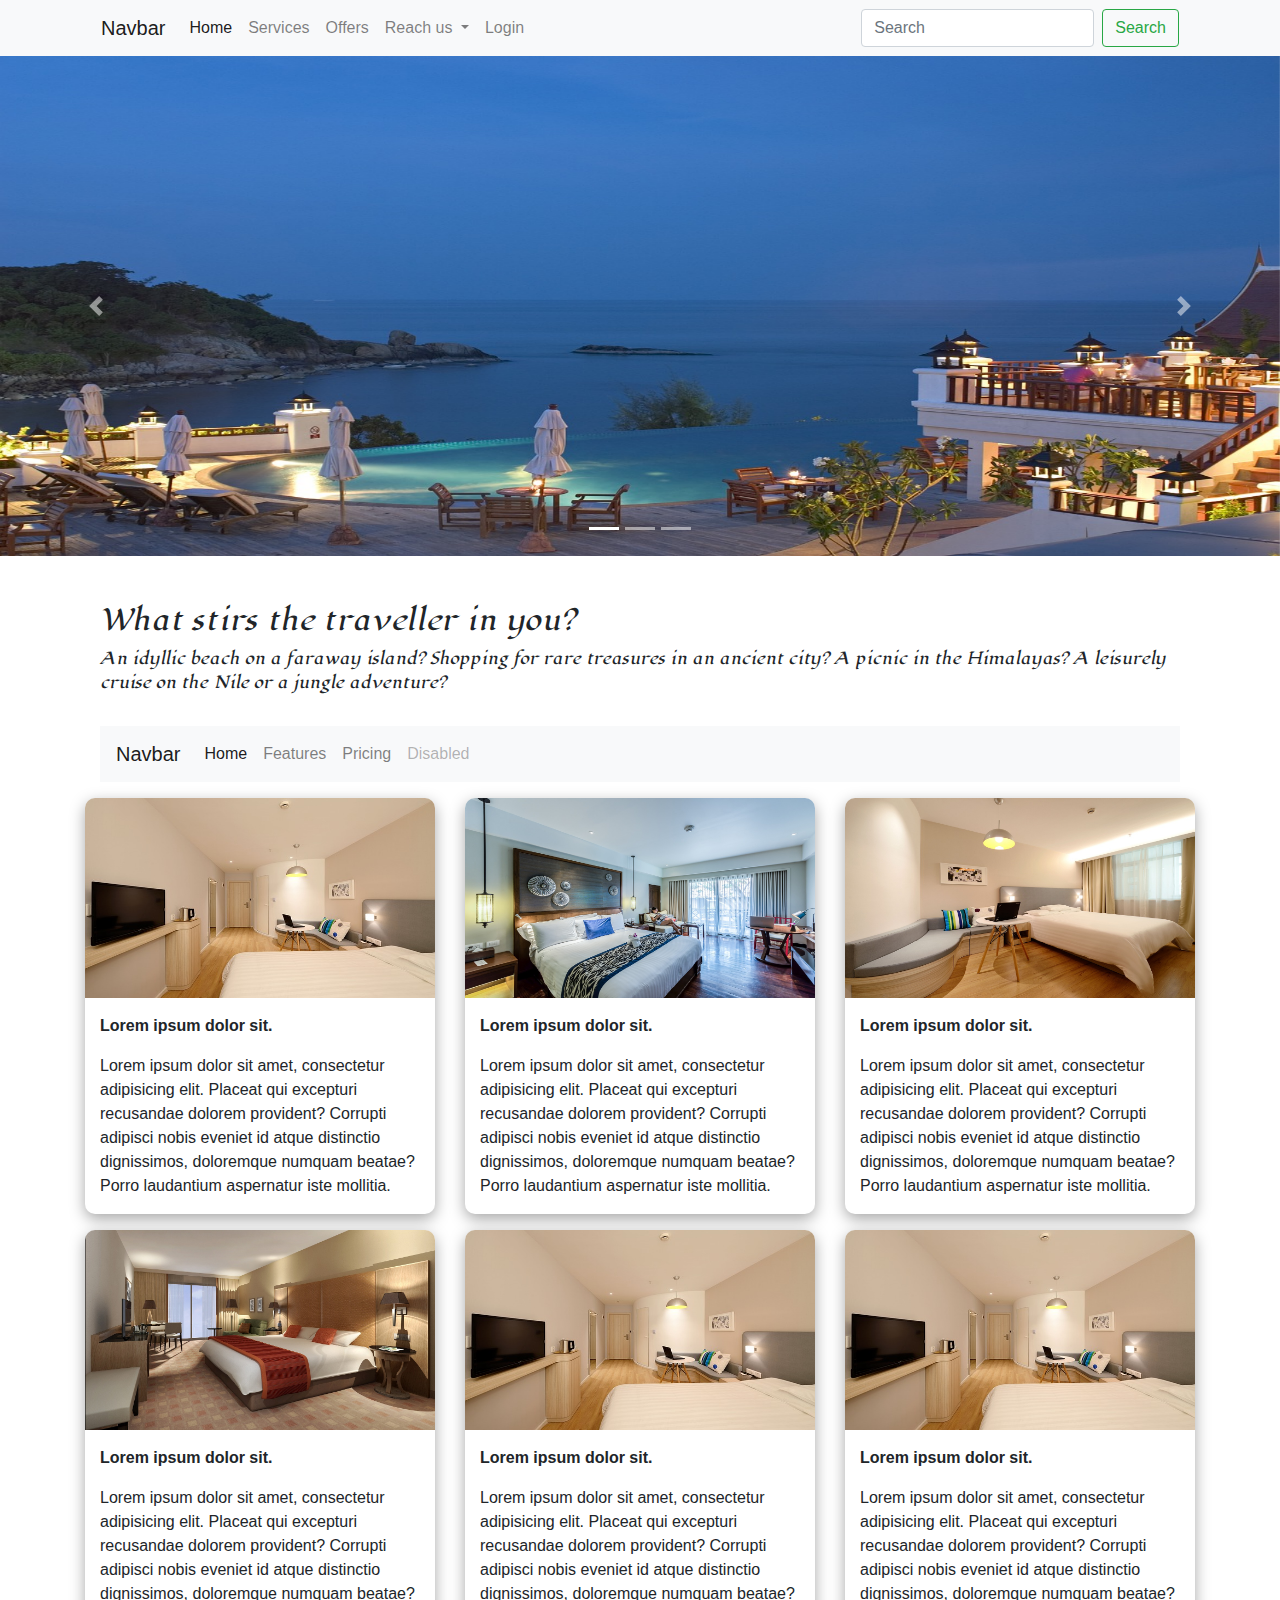
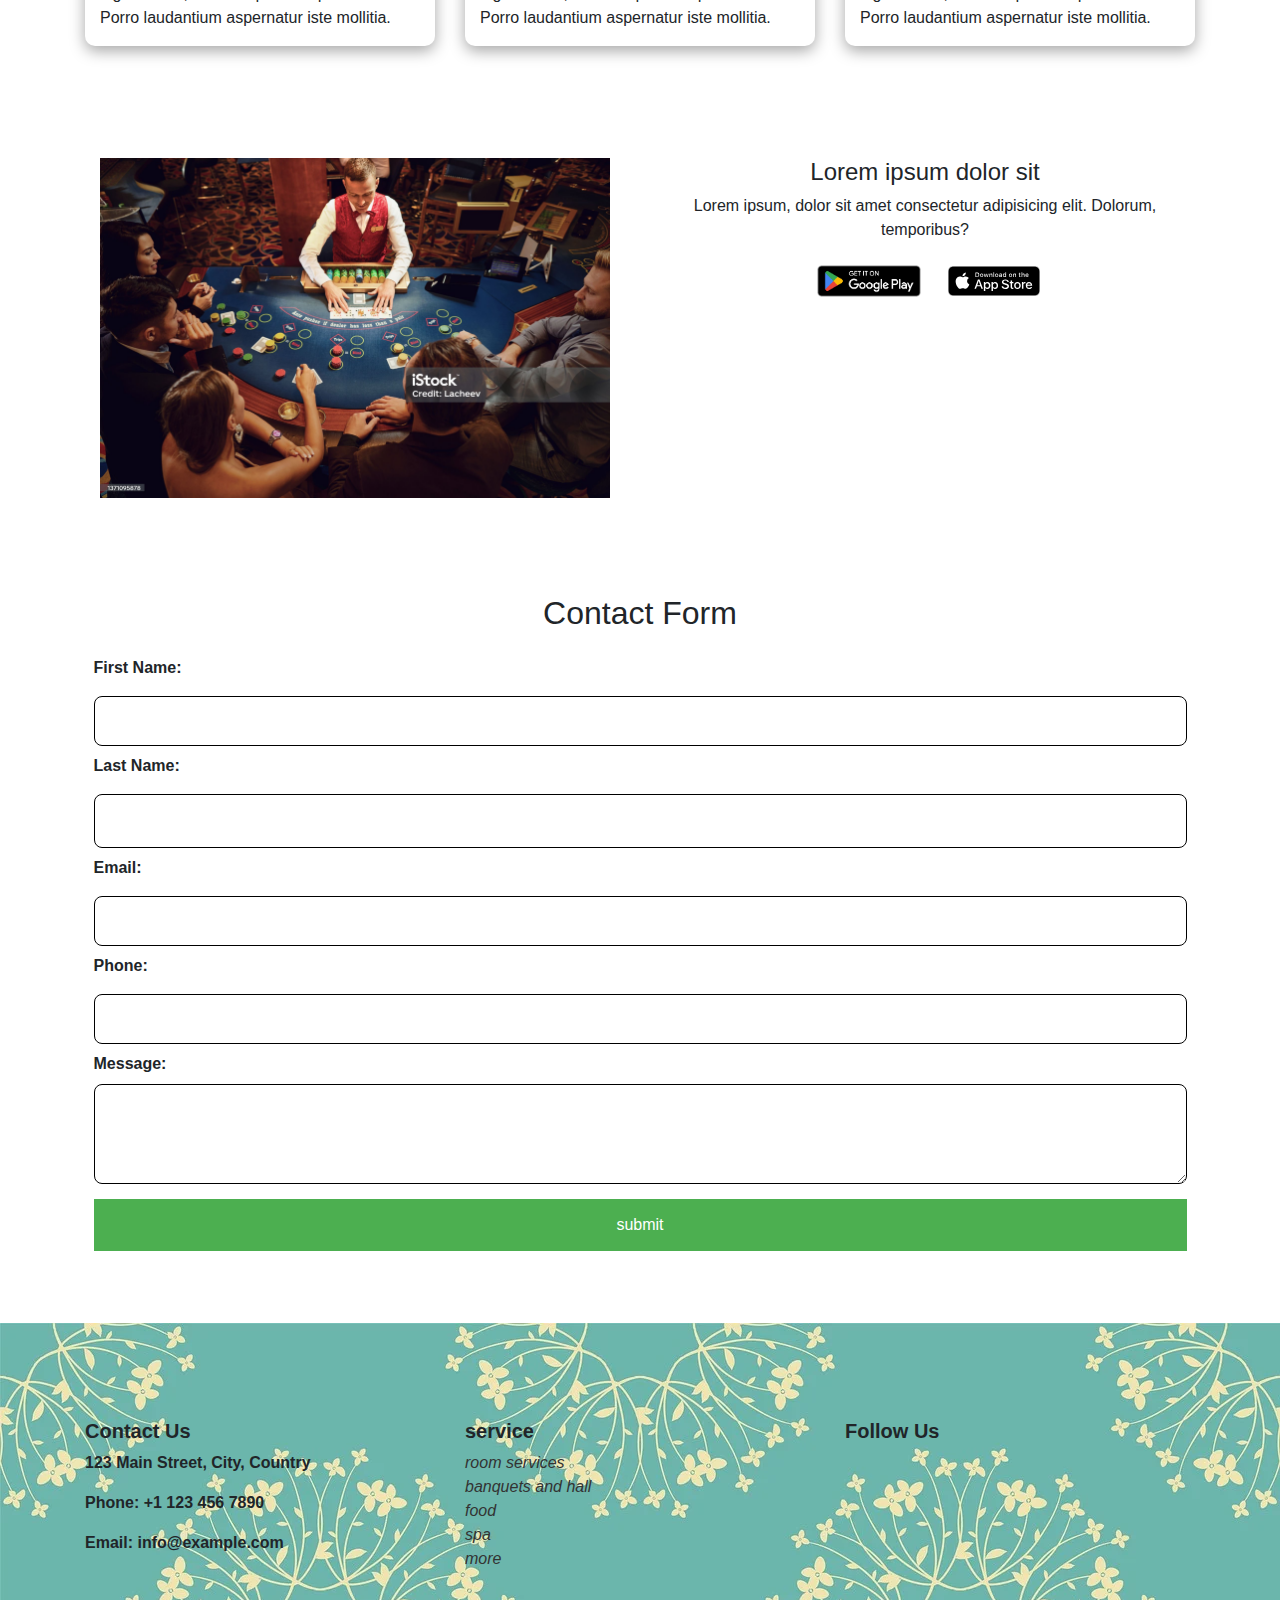
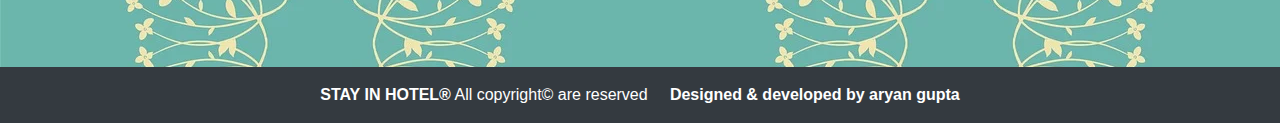
<file: index.html>
<!DOCTYPE html>
<html lang="en">

<head>
    <meta charset="UTF-8">
    <meta name="viewport" content="width=device-width, initial-scale=1.0">
    <title>Home-stay in hotel</title>
    <link rel="stylesheet" href="CSS/indexnew.css">
    <!-- <link rel="stylesheet" href="/CSS/index.css"> -->
    <!-- bootstrap cdn -->
    <link rel="stylesheet" href="https://cdn.jsdelivr.net/npm/bootstrap@4.6.2/dist/css/bootstrap.min.css">
    <script src="https://cdn.jsdelivr.net/npm/jquery@3.7.1/dist/jquery.slim.min.js"></script>
    <script src="https://cdn.jsdelivr.net/npm/popper.js@1.16.1/dist/umd/popper.min.js"></script>
    <script src="https://cdn.jsdelivr.net/npm/bootstrap@4.6.2/dist/js/bootstrap.bundle.min.js"></script>
    <link rel="stylesheet" href="https://cdnjs.cloudflare.com/ajax/libs/font-awesome/6.5.1/css/all.min.css"
        integrity="sha512-DTOQO9RWCH3ppGqcWaEA1BIZOC6xxalwEsw9c2QQeAIftl+Vegovlnee1c9QX4TctnWMn13TZye+giMm8e2LwA=="
        crossorigin="anonymous" referrerpolicy="no-referrer" />
    <link rel="preconnect" href="https://fonts.googleapis.com">
    <link rel="preconnect" href="https://fonts.gstatic.com" crossorigin>
    <link href="https://fonts.googleapis.com/css2?family=Lugrasimo&display=swap" rel="stylesheet">

    <!-- bootstrap cdn close -->
</head>

<body>

    <!--  navigation bar starts here -->
    <div class="container-fluid sticky-top bg-light" id="">
        <div class="container" id="">
            <nav class="navbar navbar-expand-lg navbar-light ">
                <a class="navbar-brand" href="#">Navbar</a>
                <button class="navbar-toggler" type="button" data-toggle="collapse"
                    data-target="#navbarSupportedContent" aria-controls="navbarSupportedContent" aria-expanded="false"
                    aria-label="Toggle navigation">
                    <span class="navbar-toggler-icon"></span>
                </button>

                <div class="collapse navbar-collapse" id="navbarSupportedContent">
                    <ul class="navbar-nav mr-auto">
                        <li class="nav-item active">
                            <a class="nav-link" href="/index.html">Home <span class="sr-only">(current)</span></a>
                        </li>
                        <li class="nav-item">
                            <a class="nav-link" href="/html/service main page.html">Services</a>
                        </li>

                        <li class="nav-item">
                            <a class="nav-link " href="#">Offers</a>
                        </li>
                        <li class="nav-item dropdown">
                            <a class="nav-link dropdown-toggle" href="#" id="navbarDropdown" role="button"
                                data-toggle="dropdown" aria-haspopup="true" aria-expanded="false">
                                Reach us
                            </a>
                            <div class="dropdown-menu" aria-labelledby="navbarDropdown">
                                <a class="dropdown-item" href="#">Contact us</a>
                                <a class="dropdown-item" href="#">social media</a>
                                <div class="dropdown-divider"></div>
                                <a class="dropdown-item" href="#">About us</a>
                            </div>
                        </li>
                        <li class="nav-item">
                            <a class="nav-link" href="/html/login.html">Login</a>
                        </li>
                    </ul>
                    <form class="form-inline my-2 my-lg-0">
                        <input class="form-control mr-sm-2" type="search" placeholder="Search" aria-label="Search">
                        <button class="btn btn-outline-success my-2 my-sm-0" type="submit">Search</button>
                    </form>

                </div>
            </nav>
        </div>
    </div>


    <!-- navigation ends here -->

    <!-- top  banner  start-->
    <div id="demo" class="carousel slide h-10" data-ride="carousel">

        <!-- Indicators -->
        <ul class="carousel-indicators">
            <li data-target="#demo" data-slide-to="0" class="active"></li>
            <li data-target="#demo" data-slide-to="1"></li>
            <li data-target="#demo" data-slide-to="2"></li>
        </ul>

        <!-- The slideshow -->
        <div class="carousel-inner">
            <div class="carousel-item active banner">
                <!-- <img src="image/img1.jpg" alt="Los Angeles" width="1100" height="500">  -->
            </div>
            <div class="carousel-item banner">
                <!-- <img src="image/img2.jpg" alt="Chicago" width="1100" height="500"> -->
            </div>
            <div class="carousel-item banner">
                <!-- <img src="image/img3.jpg" alt="New York" width="1100" height="500">  -->
            </div>
        </div>

        <!-- Left and right controls -->
        <a class="carousel-control-prev" href="#demo" data-slide="prev">
            <span class="carousel-control-prev-icon"></span>
        </a>
        <a class="carousel-control-next" href="#demo" data-slide="next">
            <span class="carousel-control-next-icon"></span>
        </a>
    </div>

    <!-- THE SLIDESHOW BANNER CLOSE -->




    <!-- box wise hotel option  navigation bar  with small boxes start -->
    <div class="container-fluid py-5">
        <div class="container hotel-option">
            <div class="col quote">
                <h3>What stirs the traveller in you? </h3>
                <p>An idyllic beach on a faraway island? Shopping for rare treasures in an ancient city?
                    A picnic in the Himalayas? A leisurely cruise on the Nile or a jungle adventure?</p>
            </div>
            <div class="col py-3">
                <nav class="navbar navbar-expand-lg navbar-light bg-light">
                    <a class="navbar-brand" href="#">Navbar</a>
                    <button class="navbar-toggler" type="button" data-toggle="collapse" data-target="#navbarNav"
                        aria-controls="navbarNav" aria-expanded="false" aria-label="Toggle navigation">
                        <span class="navbar-toggler-icon"></span>
                    </button>
                    <div class="collapse navbar-collapse" id="navbarNav">
                        <ul class="navbar-nav">
                            <li class="nav-item active">
                                <a class="nav-link" href="#">Home <span class="sr-only">(current)</span></a>
                            </li>
                            <li class="nav-item">
                                <a class="nav-link" href="#">Features</a>
                            </li>
                            <li class="nav-item">
                                <a class="nav-link" href="#">Pricing</a>
                            </li>
                            <li class="nav-item">
                                <a class="nav-link disabled" href="#">Disabled</a>
                            </li>
                        </ul>
                    </div>
                </nav>
            </div>
            <!-- box wise hotel option navigation bar ends her -->


            <!-- box wise room type  -->
            <div class="row">
                <div class="col-lg-4 col-md-6 col-sm-12">
                    <div class="col p-0" id="wrap">
                        <div class="col p-0">
                            <img src="image/room/hotel room.jpg" alt="">
                        </div>
                        <div class="col">
                            <p class="pt-3"><b>Lorem ipsum dolor sit.</b></p>
                            <p class="pb-3">Lorem ipsum dolor sit amet, consectetur adipisicing elit. Placeat qui
                                excepturi recusandae
                                dolorem provident? Corrupti adipisci nobis eveniet id atque distinctio dignissimos,
                                doloremque numquam beatae? Porro laudantium aspernatur iste mollitia.</p>
                        </div>
                    </div>
                </div>
                <div class="col-lg-4 col-md-6 col-sm-12">
                    <div class="col p-0" id="wrap">
                        <div class="col p-0">
                            <img src="image/room/apartment-1822409_1280.jpg" alt="">
                        </div>
                        <div class="col">
                            <p class="pt-3"><b>Lorem ipsum dolor sit.</b></p>
                            <p class="pb-3">Lorem ipsum dolor sit amet, consectetur adipisicing elit. Placeat qui
                                excepturi recusandae
                                dolorem provident? Corrupti adipisci nobis eveniet id atque distinctio dignissimos,
                                doloremque numquam beatae? Porro laudantium aspernatur iste mollitia.</p>
                        </div>
                    </div>
                </div>
                <div class="col-lg-4 col-md-6 col-sm-12">
                    <div class="col p-0" id="wrap">
                        <div class="col p-0">
                            <img src="image/room/hotel-1330834_1280.jpg" alt="">
                        </div>
                        <div class="col">
                            <p class="pt-3"><b>Lorem ipsum dolor sit.</b></p>
                            <p class="pb-3">Lorem ipsum dolor sit amet, consectetur adipisicing elit. Placeat qui
                                excepturi recusandae
                                dolorem provident? Corrupti adipisci nobis eveniet id atque distinctio dignissimos,
                                doloremque numquam beatae? Porro laudantium aspernatur iste mollitia.</p>
                        </div>
                    </div>
                </div>
                <div class="col-lg-4 col-md-6 col-sm-12">
                    <div class="col p-0" id="wrap">
                        <div class="col p-0">
                            <img src="image/room/interior-1026452_1280.jpg" alt="">
                        </div>
                        <div class="col">
                            <p class="pt-3"><b>Lorem ipsum dolor sit.</b></p>
                            <p class="pb-3">Lorem ipsum dolor sit amet, consectetur adipisicing elit. Placeat qui
                                excepturi recusandae
                                dolorem provident? Corrupti adipisci nobis eveniet id atque distinctio dignissimos,
                                doloremque numquam beatae? Porro laudantium aspernatur iste mollitia.</p>
                        </div>
                    </div>
                </div>
                <div class="col-lg-4 col-md-6 col-sm-12">
                    <div class="col p-0" id="wrap">
                        <div class="col p-0">
                            <img src="image/room/hotel room.jpg" alt="">
                        </div>
                        <div class="col">
                            <p class="pt-3"><b>Lorem ipsum dolor sit.</b></p>
                            <p class="pb-3">Lorem ipsum dolor sit amet, consectetur adipisicing elit. Placeat qui
                                excepturi recusandae
                                dolorem provident? Corrupti adipisci nobis eveniet id atque distinctio dignissimos,
                                doloremque numquam beatae? Porro laudantium aspernatur iste mollitia.</p>
                        </div>
                    </div>
                </div>
                <div class="col-lg-4 col-md-6 col-sm-12">
                    <div class="col p-0" id="wrap">
                        <div class="col p-0">
                            <img src="image/room/hotel room.jpg" alt="">
                        </div>
                        <div class="col">
                            <p class="pt-3"><b>Lorem ipsum dolor sit.</b></p>
                            <p class="pb-3">Lorem ipsum dolor sit amet, consectetur adipisicing elit. Placeat qui
                                excepturi recusandae
                                dolorem provident? Corrupti adipisci nobis eveniet id atque distinctio dignissimos,
                                doloremque numquam beatae? Porro laudantium aspernatur iste mollitia.</p>
                        </div>
                    </div>
                </div>
            </div>

        </div>
    </div>

    <!-- box  wise hotel option  close-->


    <!-- event page starts here -->
    <div class="container-fluid py-5 " id="event">
        <div class="container ">
            <div class="row">
                <div class="col-lg-6 col-md-6 col-sm-12">
                    <div class="col">
                        <img src="/image/clubpub/poker.jpg" alt="">
                    </div>
                </div>
                <div class="col-lg-6 col-md-6 col-sm-12 ">
                    <div class="col text-center">
                        <h4>Lorem ipsum dolor sit</h4>
                        <p>Lorem ipsum, dolor sit amet consectetur adipisicing elit. Dolorum, temporibus?</p>
                        <img src="/image/google-play-badge.png" alt="" class="mx-2" id="google-play-badge">
                        <img src="/image/appstore-badge.svg" alt="" class="mx-2" id="apple-store-badge">
                    </div>
                </div>

            </div>
        </div>
    </div>
    <!-- event page ends here -->
    <!-- contact form  starts here -->
    <section class="py-5">
        <h2 id="heading">Contact Form</h2>
        <div class="container-fluid ">
            <div class="contact">
                <form action="/submit_contact_form" method="post">
                    <label for="fname">First Name:</label><br>
                    <input type="text" id="fname" name="fname"><br>
                    <label for="lname">Last Name:</label><br>
                    <input type="text" id="lname" name="lname"><br>
                    <label for="email">Email:</label><br>
                    <input type="text" id="email" name="email"><br>
                    <label for="phone">Phone:</label><br>
                    <input type="number" id="phone" name="phone"><br>
                    <label for="message">Message:</label><br>
                    <textarea id="message" name="message"></textarea><br>
                    <button type="submit"> submit</button>
                </form>
            </div>
        </div>
    </section>
    <!-- contact form ends here -->


    <!-- footer start -->
    <sectionn class=" ">
        <footer class="footer py-5">
            <div class="container">
                <div class="row py-5">
                    <div class="col-md-6 col-lg-4 col-sm-12">
                        <h3 class="">Contact Us</h3>
                        <p>123 Main Street, City, Country</p>
                        <p>Phone: +1 123 456 7890</p>
                        <p>Email: info@example.com</p>
                    </div>

                    <div class="col-md-6 col-lg-4 col-sm-12">
                        <h3>service</h3>
                        <ul class="services">
                            <li><a href="#"><i class="rooms">room services</i></a></li>
                            <li><a href="#"><i class="banquets">banquets and hall</i></a></li>
                            <li><a href="#"><i class="restaurants">food</i></a></li>
                            <li><a href="#"><i class="spa">spa</i></a></li>
                            <li><a href="#"><i class="more">more</i></a></li>
                        </ul>
                    </div>
                    <div class="col-md-6 col-lg-4 col-sm-12">
                        <h3>Follow Us </h3>
                        <ul class="social-media">
                            <li class=" pr-2"><a href="#"><i class="fa-brands fa-square-instagram"></i></a></li>
                            <li class=" px-2"><a href="#"><i class="fa-brands fa-facebook "></i></a></li>
                            <li class=" px-2"><a href="#"><i class="fa-brands fa-square-x-twitter "></i></a></li>
                        </ul>
                    </div>

                </div>
            </div>
        </footer>
     </section>
        <!-- footer ends here -->
        <div class="container-fluid bg-dark text-white py-3">
            <div class="container text-center">
                <!-- <h5>STAY IN HOTEL&#174;</h5> All copyright&#169; are reserved.</p>
                <p>Designed &amp; developed by aryan gupta</p> -->
                <span><b>STAY IN HOTEL&#174;</b> All copyright&#169; are reserved &nbsp;&nbsp;&nbsp; <Strong>Designed
                        &amp; developed by aryan gupta
                    </Strong>
                </span>
            </div>
        </div>

</body>

</html>
</file>
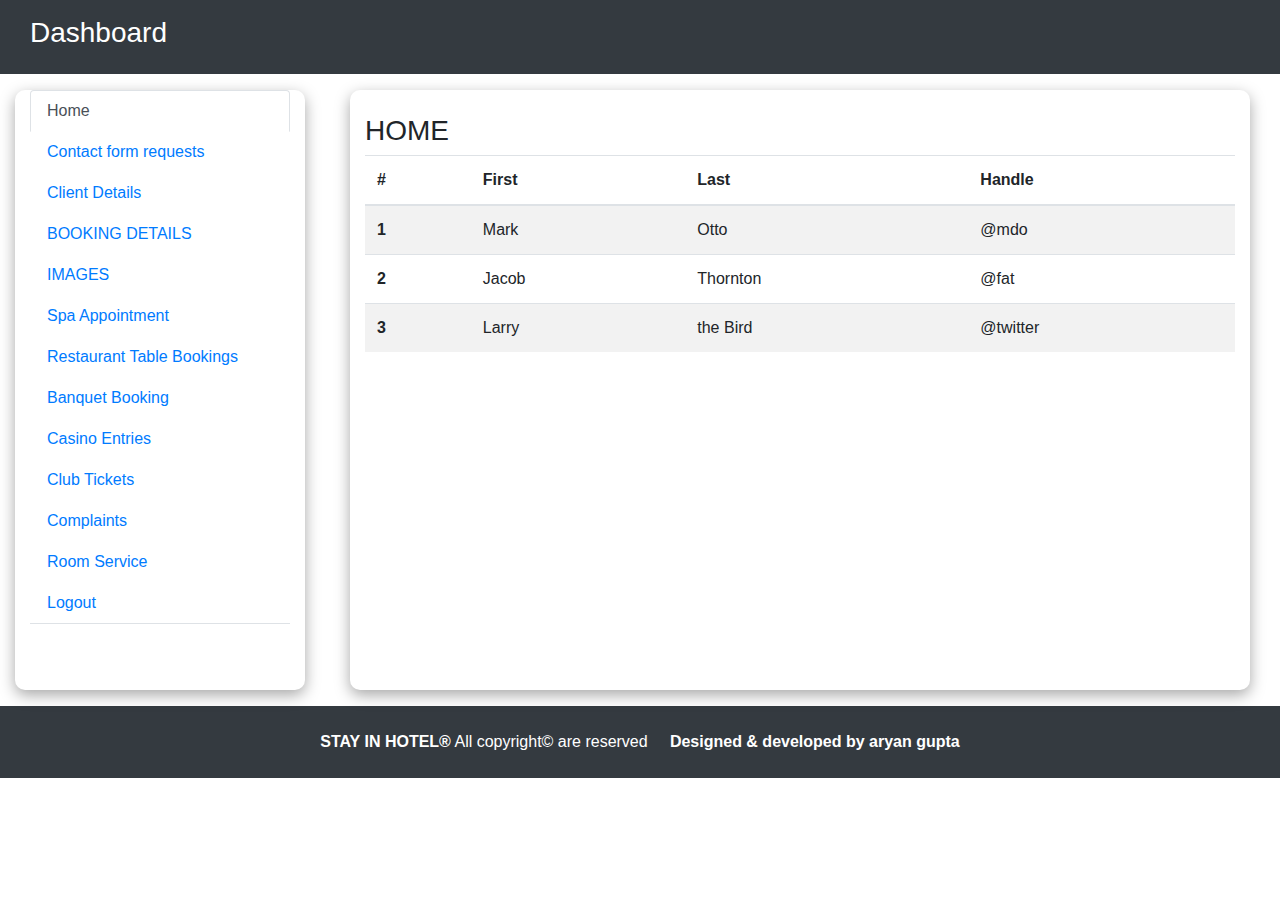
<file: admin/AdminIndex.html>
<!DOCTYPE html>
<html lang="en">

<head>
    <meta charset="UTF-8">
    <meta name="viewport" content="width=device-width, initial-scale=1.0">
    <link rel="stylesheet" href="/CSS/Adminindex.css">
    <link rel="stylesheet" href="https://cdn.jsdelivr.net/npm/bootstrap@4.6.2/dist/css/bootstrap.min.css">
    <script src="https://cdn.jsdelivr.net/npm/jquery@3.7.1/dist/jquery.slim.min.js"></script>
    <script src="https://cdn.jsdelivr.net/npm/popper.js@1.16.1/dist/umd/popper.min.js"></script>
    <script src="https://cdn.jsdelivr.net/npm/bootstrap@4.6.2/dist/js/bootstrap.bundle.min.js"></script>
    <title>Dashboard</title>
</head>

<body>
    <div class="container-fluid bg-dark py-3">
        <div class="col text-white">
            <h3>Dashboard</h3>
        </div>
    </div>
    <div class="container-fluid py-3">
        <div class="row">
            <div class="col-lg-3">
                <div class="col" id="togglebox">
                    <ul class="nav nav-tabs d-block" role="tablist">
                        <li class="nav-item ">
                            <a class="nav-link active" data-toggle="tab" href="#home">Home</a>
                        </li>
                        <li class="nav-item">
                            <a class="nav-link" data-toggle="tab" href="#CONTACT">Contact form requests</a>
                        </li>
                        <li class="nav-item">
                            <a class="nav-link" data-toggle="tab" href="#CLIENTDETAILS">Client Details</a>
                        </li>
                        <li class="nav-item">
                            <a class="nav-link" data-toggle="tab" href="#BOOKINGDETAILS">BOOKING DETAILS</a>
                        </li>
                        <li class="nav-item">
                            <a class="nav-link" data-toggle="tab" href="#IMAGES">IMAGES</a>
                        </li>
                        <li class="nav-item">
                            <a class="nav-link" data-toggle="tab" href="#spa">Spa Appointment</a>
                        </li>
                        <li class="nav-item">
                            <a class="nav-link" data-toggle="tab" href="#restaurant">Restaurant Table Bookings</a>
                        </li>
                        <li class="nav-item">
                            <a class="nav-link" data-toggle="tab" href="#banquet">Banquet Booking</a>
                        </li>
                        <li class="nav-item">
                            <a class="nav-link" data-toggle="tab" href="#game">Casino Entries</a>
                        </li>
                        <li class="nav-item">
                            <a class="nav-link" data-toggle="tab" href="#club">Club Tickets</a>
                        </li>
                        <li class="nav-item">
                            <a class="nav-link" data-toggle="tab" href="#complaints">Complaints</a>
                        </li>
                        <li class="nav-item">
                            <a class="nav-link" data-toggle="tab" href="#room_service">Room Service</a>
                        </li>
                        <li class="nav-item">
                            <a class="nav-link" data-toggle="tab" href="#LOGOUT">Logout</a>
                        </li>
                    </ul>
                </div>
            </div>

            <!-- dasboard side naavigation ends here -->



            <!-- toggle starts here -->
            <div class="col-lg-9">
                <div class="col">
                    <div class="tab-content">
                        <div id="home" class="container tab-pane active"><br>
                            <h3>HOME</h3>
                            <form action="">
                                <table class="table table-striped">
                                    <thead>
                                        <tr>
                                            <th scope="col">#</th>
                                            <th scope="col">First</th>
                                            <th scope="col">Last</th>
                                            <th scope="col">Handle</th>
                                        </tr>
                                    </thead>
                                    <tbody>
                                        <tr>
                                            <th scope="row">1</th>
                                            <td>Mark</td>
                                            <td>Otto</td>
                                            <td>@mdo</td>
                                        </tr>
                                        <tr>
                                            <th scope="row">2</th>
                                            <td>Jacob</td>
                                            <td>Thornton</td>
                                            <td>@fat</td>
                                        </tr>
                                        <tr>
                                            <th scope="row">3</th>
                                            <td>Larry</td>
                                            <td>the Bird</td>
                                            <td>@twitter</td>
                                        </tr>
                                    </tbody>
                                </table>
                            </form>
                        </div>
                        <div id="CONTACT" class="container tab-pane fade"><br>
                            <h3>CONTACT FORM</h3>
                            <form action="">
                                <table class="table table-striped">
                                    <thead>
                                        <tr>
                                            <th scope="col">#</th>
                                            <th scope="col">First</th>
                                            <th scope="col">Last</th>
                                            <th scope="col">Handle</th>
                                        </tr>
                                    </thead>
                                    <tbody>
                                        <tr>
                                            <th scope="row">1</th>
                                            <td>Mark</td>
                                            <td>Otto</td>
                                            <td>@mdo</td>
                                        </tr>
                                        <tr>
                                            <th scope="row">2</th>
                                            <td>Jacob</td>
                                            <td>Thornton</td>
                                            <td>@fat</td>
                                        </tr>
                                        <tr>
                                            <th scope="row">3</th>
                                            <td>Larry</td>
                                            <td>the Bird</td>
                                            <td>@twitter</td>
                                        </tr>
                                    </tbody>
                                </table>
                            </form>
                        </div>
                        <div id="CLIENTDETAILS" class="container tab-pane fade"><br>
                            <h3>CLIENT DETAILS</h3>
                            <form action="">
                                <table class="table table-striped">
                                    <thead>
                                        <tr>
                                            <th scope="col">#</th>
                                            <th scope="col">First</th>
                                            <th scope="col">Last</th>
                                            <th scope="col">Handle</th>
                                        </tr>
                                    </thead>
                                    <tbody>
                                        <tr>
                                            <th scope="row">1</th>
                                            <td>Mark</td>
                                            <td>Otto</td>
                                            <td>@mdo</td>
                                        </tr>
                                        <tr>
                                            <th scope="row">2</th>
                                            <td>Jacob</td>
                                            <td>Thornton</td>
                                            <td>@fat</td>
                                        </tr>
                                        <tr>
                                            <th scope="row">3</th>
                                            <td>Larry</td>
                                            <td>the Bird</td>
                                            <td>@twitter</td>
                                        </tr>
                                    </tbody>
                                </table>
                            </form>
                        </div>
                        <div id="BOOKINGDETAILS" class="container tab-pane fade"><br>
                            <h3>BOOKING DETAILS</h3>
                            <form action="">
                                <table class="table table-striped">
                                    <thead>
                                        <tr>
                                            <th scope="col">#</th>
                                            <th scope="col">First</th>
                                            <th scope="col">Last</th>
                                            <th scope="col">Handle</th>
                                        </tr>
                                    </thead>
                                    <tbody>
                                        <tr>
                                            <th scope="row">1</th>
                                            <td>Mark</td>
                                            <td>Otto</td>
                                            <td>@mdo</td>
                                        </tr>
                                        <tr>
                                            <th scope="row">2</th>
                                            <td>Jacob</td>
                                            <td>Thornton</td>
                                            <td>@fat</td>
                                        </tr>
                                        <tr>
                                            <th scope="row">3</th>
                                            <td>Larry</td>
                                            <td>the Bird</td>
                                            <td>@twitter</td>
                                        </tr>
                                    </tbody>
                                </table>
                            </form>
                        </div>
                        <div id="IMAGES" class="container tab-pane fade"><br>
                            <h3>IMAGES</h3>
                            <form>
                                <table class="table table-striped">
                                    <thead>
                                        <tr>
                                            <th scope="col">#</th>
                                            <th scope="col">First</th>
                                            <th scope="col">Last</th>
                                            <th scope="col">Handle</th>
                                        </tr>
                                    </thead>
                                    <tbody>
                                        <tr>
                                            <th scope="row">1</th>
                                            <td>Mark</td>
                                            <td>Otto</td>
                                            <td>@mdo</td>
                                        </tr>
                                        <tr>
                                            <th scope="row">2</th>
                                            <td>Jacob</td>
                                            <td>Thornton</td>
                                            <td>@fat</td>
                                        </tr>
                                        <tr>
                                            <th scope="row">3</th>
                                            <td>Larry</td>
                                            <td>the Bird</td>
                                            <td>@twitter</td>
                                        </tr>
                                    </tbody>
                                </table>
                            </form>
                        </div>
                        <div id="LOGOUT" class="container tab-pane fade"><br>
                            <h3>LOGOUT</h3>
                            <form action="">

                                <table class="table table-striped">
                                    <thead>
                                        <tr>
                                            <th scope="col">#</th>
                                            <th scope="col">First</th>
                                            <th scope="col">Last</th>
                                            <th scope="col">Handle</th>
                                        </tr>
                                    </thead>
                                    <tbody>
                                        <tr>
                                            <th scope="row">1</th>
                                            <td>Mark</td>
                                            <td>Otto</td>
                                            <td>@mdo</td>
                                        </tr>
                                        <tr>
                                            <th scope="row">2</th>
                                            <td>Jacob</td>
                                            <td>Thornton</td>
                                            <td>@fat</td>
                                        </tr>
                                        <tr>
                                            <th scope="row">3</th>
                                            <td>Larry</td>
                                            <td>the Bird</td>
                                            <td>@twitter</td>
                                        </tr>
                                    </tbody>
                                </table>
                            </form>
                        </div>

                        <div id="spa" class="container tab-pane fade"><br>
                            <h3>SPA </h3>
                            <form action="">
                                <table class="table table-striped">
                                    <thead>
                                        <tr>
                                            <th scope="col">#</th>
                                            <th scope="col">First</th>
                                            <th scope="col">Last</th>
                                            <th scope="col">Handle</th>
                                        </tr>
                                    </thead>
                                    <tbody>
                                        <tr>
                                            <th scope="row">1</th>
                                            <td>Mark</td>
                                            <td>Otto</td>
                                            <td>@mdo</td>
                                        </tr>
                                        <tr>
                                            <th scope="row">2</th>
                                            <td>Jacob</td>
                                            <td>Thornton</td>
                                            <td>@fat</td>
                                        </tr>
                                        <tr>
                                            <th scope="row">3</th>
                                            <td>Larry</td>
                                            <td>the Bird</td>
                                            <td>@twitter</td>
                                        </tr>
                                    </tbody>
                                </table>
                            </form>
                        </div>
                        <div id="restaurant" class="container tab-pane fade"><br>
                            <h3>RESTAURANT</h3>
                            <form action="">
                                <table class="table table-striped">
                                    <thead>
                                        <tr>
                                            <th scope="col">#</th>
                                            <th scope="col">First</th>
                                            <th scope="col">Last</th>
                                            <th scope="col">Handle</th>
                                        </tr>
                                    </thead>
                                    <tbody>
                                        <tr>
                                            <th scope="row">1</th>
                                            <td>Mark</td>
                                            <td>Otto</td>
                                            <td>@mdo</td>
                                        </tr>
                                        <tr>
                                            <th scope="row">2</th>
                                            <td>Jacob</td>
                                            <td>Thornton</td>
                                            <td>@fat</td>
                                        </tr>
                                        <tr>
                                            <th scope="row">3</th>
                                            <td>Larry</td>
                                            <td>the Bird</td>
                                            <td>@twitter</td>
                                        </tr>
                                    </tbody>
                                </table>
                            </form>
                        </div>
                        <div id="banquet" class="container tab-pane fade"><br>
                            <h3>BANQUET BOOKING</h3>
                            <form action="">
                                <table class="table table-striped">
                                    <thead>
                                        <tr>
                                            <th scope="col">#</th>
                                            <th scope="col">First</th>
                                            <th scope="col">Last</th>
                                            <th scope="col">Handle</th>
                                        </tr>
                                    </thead>
                                    <tbody>
                                        <tr>
                                            <th scope="row">1</th>
                                            <td>Mark</td>
                                            <td>Otto</td>
                                            <td>@mdo</td>
                                        </tr>
                                        <tr>
                                            <th scope="row">2</th>
                                            <td>Jacob</td>
                                            <td>Thornton</td>
                                            <td>@fat</td>
                                        </tr>
                                        <tr>
                                            <th scope="row">3</th>
                                            <td>Larry</td>
                                            <td>the Bird</td>
                                            <td>@twitter</td>
                                        </tr>
                                    </tbody>
                                </table>
                            </form>
                        </div>
                        <div id="game" class="container tab-pane fade"><br>
                            <h3>CASINO</h3>
                            <form action="">
                                <table class="table table-striped">
                                    <thead>
                                        <tr>
                                            <th scope="col">#</th>
                                            <th scope="col">First</th>
                                            <th scope="col">Last</th>
                                            <th scope="col">Handle</th>
                                        </tr>
                                    </thead>
                                    <tbody>
                                        <tr>
                                            <th scope="row">1</th>
                                            <td>Mark</td>
                                            <td>Otto</td>
                                            <td>@mdo</td>
                                        </tr>
                                        <tr>
                                            <th scope="row">2</th>
                                            <td>Jacob</td>
                                            <td>Thornton</td>
                                            <td>@fat</td>
                                        </tr>
                                        <tr>
                                            <th scope="row">3</th>
                                            <td>Larry</td>
                                            <td>the Bird</td>
                                            <td>@twitter</td>
                                        </tr>
                                    </tbody>
                                </table>
                            </form>
                        </div>
                        <div id="club" class="container tab-pane fade"><br>
                            <h3>CLUB</h3>
                            <form action="">
                                <table class="table table-striped">
                                    <thead>
                                        <tr>
                                            <th scope="col">#</th>
                                            <th scope="col">First</th>
                                            <th scope="col">Last</th>
                                            <th scope="col">Handle</th>
                                        </tr>
                                    </thead>
                                    <tbody>
                                        <tr>
                                            <th scope="row">1</th>
                                            <td>Mark</td>
                                            <td>Otto</td>
                                            <td>@mdo</td>
                                        </tr>
                                        <tr>
                                            <th scope="row">2</th>
                                            <td>Jacob</td>
                                            <td>Thornton</td>
                                            <td>@fat</td>
                                        </tr>
                                        <tr>
                                            <th scope="row">3</th>
                                            <td>Larry</td>
                                            <td>the Bird</td>
                                            <td>@twitter</td>
                                        </tr>
                                    </tbody>
                                </table>
                            </form>
                        </div>

                        <div id="complaints" class="container tab-pane fade"><br>
                            <h3>COMPLAINTS</h3>
                            <form action="">
                                <table class="table table-striped">
                                    <thead>
                                        <tr>
                                            <th scope="col">#</th>
                                            <th scope="col">First</th>
                                            <th scope="col">Last</th>
                                            <th scope="col">Handle</th>
                                        </tr>
                                    </thead>
                                    <tbody>
                                        <tr>
                                            <th scope="row">1</th>
                                            <td>Mark</td>
                                            <td>Otto</td>
                                            <td>@mdo</td>
                                        </tr>
                                        <tr>
                                            <th scope="row">2</th>
                                            <td>Jacob</td>
                                            <td>Thornton</td>
                                            <td>@fat</td>
                                        </tr>
                                        <tr>
                                            <th scope="row">3</th>
                                            <td>Larry</td>
                                            <td>the Bird</td>
                                            <td>@twitter</td>
                                        </tr>
                                    </tbody>
                                </table>
                            </form>
                        </div>


                        <div id="room_service" class="container tab-pane fade"><br>
                            <h3>ROOM SERVICE</h3>
                            <form action="">
                                <table class="table table-striped">
                                    <thead>
                                        <tr>
                                            <th scope="col">#</th>
                                            <th scope="col">First</th>
                                            <th scope="col">Last</th>
                                            <th scope="col">Handle</th>
                                        </tr>
                                    </thead>
                                    <tbody>
                                        <tr>
                                            <th scope="row">1</th>
                                            <td>Mark</td>
                                            <td>Otto</td>
                                            <td>@mdo</td>
                                        </tr>
                                        <tr>
                                            <th scope="row">2</th>
                                            <td>Jacob</td>
                                            <td>Thornton</td>
                                            <td>@fat</td>
                                        </tr>
                                        <tr>
                                            <th scope="row">3</th>
                                            <td>Larry</td>
                                            <td>the Bird</td>
                                            <td>@twitter</td>
                                        </tr>
                                    </tbody>
                                </table>
                            </form>
                        </div>

                    </div>
                </div>
            </div>
        </div>

       
    
    </div>
    <div class="container-fluid bg-dark text-white py-4">
        <div class="container text-center">
            <span><b>STAY IN HOTEL&#174;</b> All copyright&#169; are reserved &nbsp;&nbsp;&nbsp; <Strong>Designed &amp;
                    developed by aryan gupta</Strong></span>
        </div>
    </div>
</body>

</html>
</file>
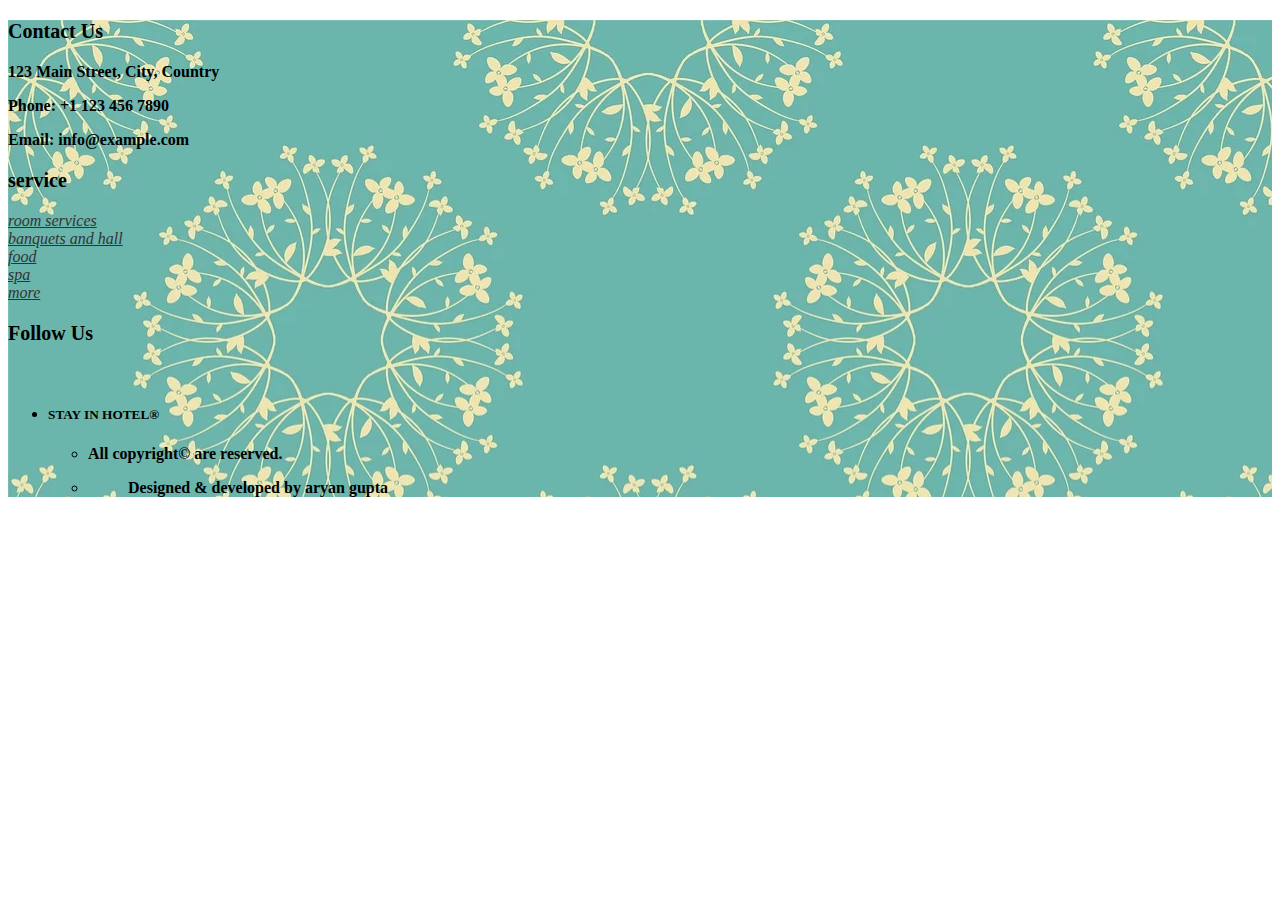
<file: html/222.html>
<!DOCTYPE html>
  <html lang="en">
  <head>
    <meta charset="UTF-8">
    <meta name="viewport" content="width=device-width, initial-scale=1.0">
    <title>Document</title>
    <link rel="stylesheet" href="/CSS/indexnew.css">
  </head>
  <body>
       <!-- footer start -->
       <div class="container-fluid">
        <div class="container">
            <div class=" col-lg-12 col-md-6 col-sm-12 py-5">
                
                <section>
                    <footer class="footer">
                        <div class="container">
                            <div class="row">
                                <div class="col-md-6 col-lg-4 col-sm-12">
                                    <h3>Contact Us</h3>
                                    <p>123 Main Street, City, Country</p>
                                    <p>Phone: +1 123 456 7890</p>
                                    <p>Email: info@example.com</p>
                                </div>

                                <div class="col-md-6 col-lg-4 col-sm-12">
                                    <h3>service</h3>
                                    <ul class="services">
                                        <li><a href="#"><i class="rooms">room services</i></a></li>
                                        <li><a href="#"><i class="banquets">banquets and hall</i></a></li>
                                        <li><a href="#"><i class="restaurants">food</i></a></li>
                                        <li><a href="#"><i class="spa">spa</i></a></li>
                                        <li><a href="#"><i class="more">more</i></a></li>
                                    </ul>
                                </div>
                                <div class="col-md-6 col-lg-4 col-sm-12">
                                    <h3>Follow Us </h3>
                                    <ul class="social-media">
                                        <li><a href="#"><i class="fa-brands fa-square-instagram"></i></a></li>
                                        <li><a href="#"><i class="fa-brands fa-facebook "></i></a></li>
                                        <li><a href="#"><i class="fa-brands fa-square-x-twitter "></i></a></li>
                                    </ul>
                                </div>
                                <div class="col">

                                    <ul class="developed">
                                        <li>
                                            <p>
                                            <h5>STAY IN HOTEL&#174;</h5>
                                            </p>
                                        </li>
                                        <div class="col">

                                            <ul class="developed">
                                                <li>
                                                    <p>All copyright&#169; are reserved.</p>
                                                <li>
                                                    <div class="col">

                                                        <ul class="developed">
                                                            <p>Designed &amp; developed by aryan gupta</p>
                                                </li>
                                            </ul>
                                        </div>
                                </div>
                            </div>
                    </footer>
                </section>
                
            </div>
        </div>
    </div>
  </body>
  </html>
</file>
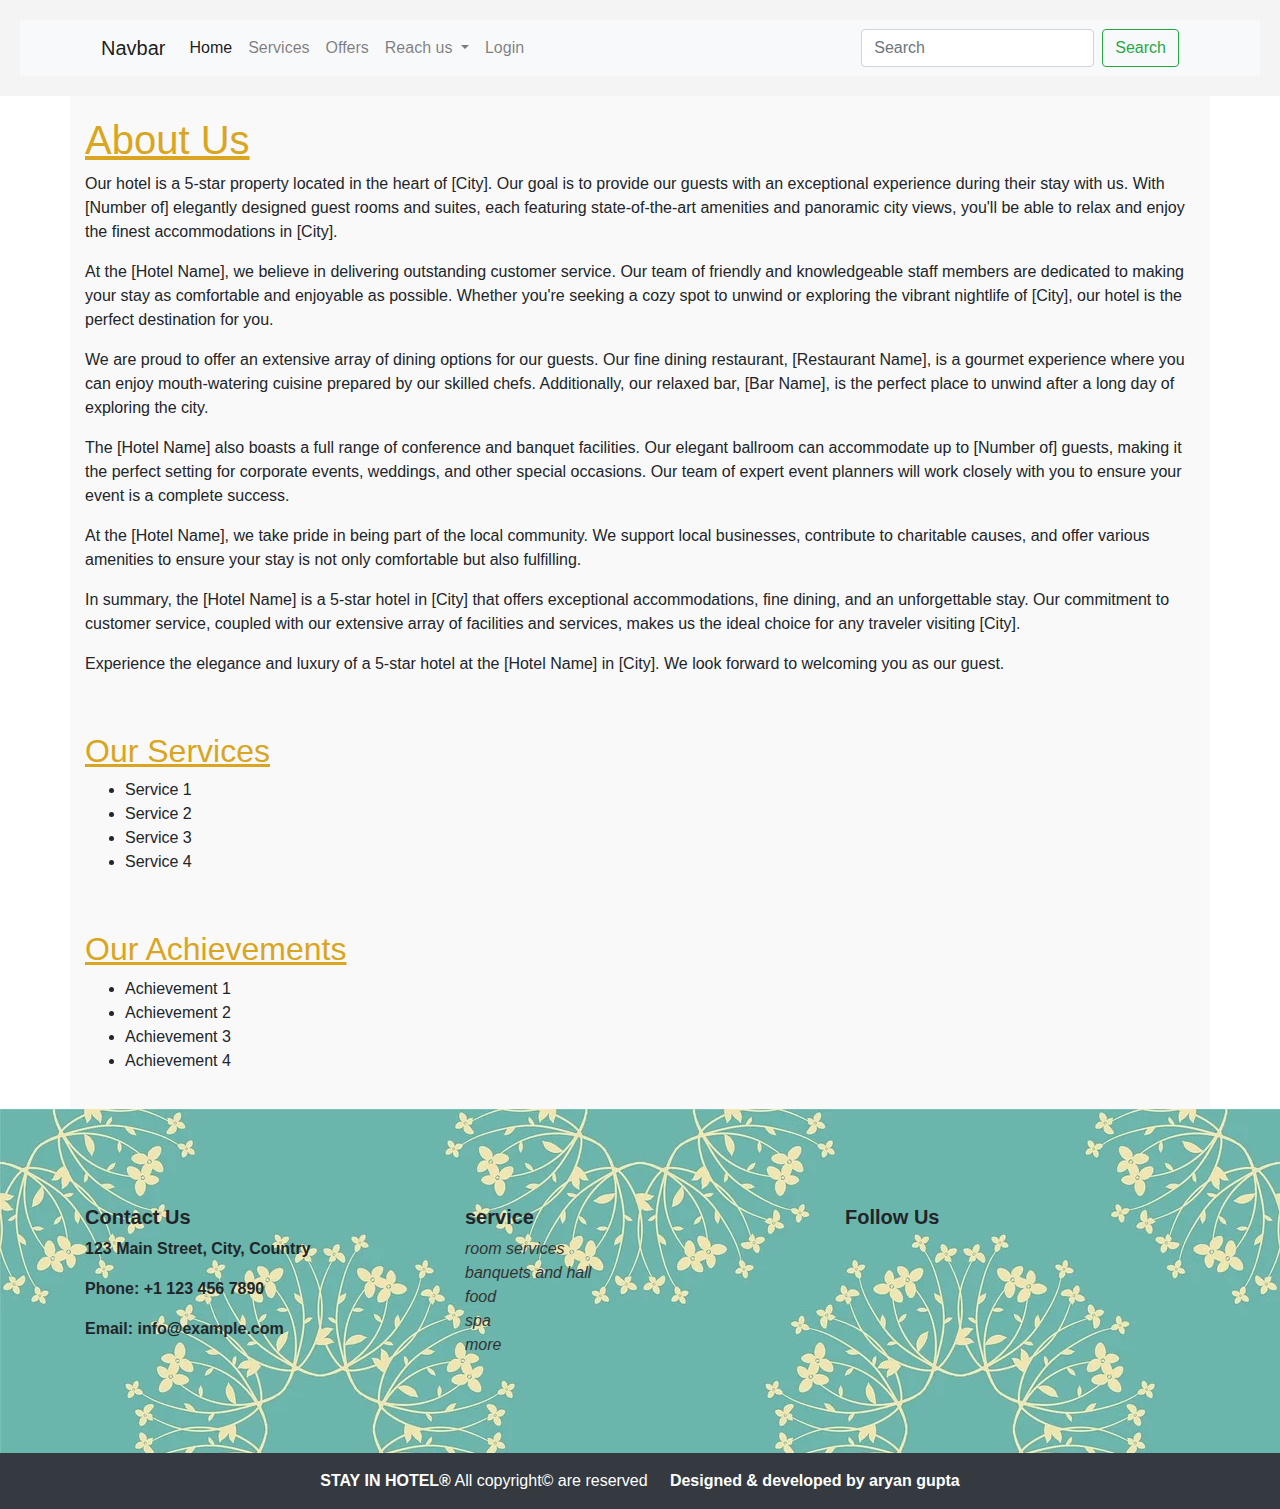
<file: html/aboutus.html>
<!DOCTYPE html>
<html lang="en">

<head>
    <meta charset="UTF-8">
    <meta name="viewport" content="width=device-width, initial-scale=1.0">
    <title>About Us</title>
    <link rel="stylesheet" href="style.css">





    <link rel="stylesheet" href="https://cdn.jsdelivr.net/npm/bootstrap@4.6.2/dist/css/bootstrap.min.css">
    <script src="https://cdn.jsdelivr.net/npm/jquery@3.7.1/dist/jquery.slim.min.js"></script>
    <script src="https://cdn.jsdelivr.net/npm/popper.js@1.16.1/dist/umd/popper.min.js"></script>
    <script src="https://cdn.jsdelivr.net/npm/bootstrap@4.6.2/dist/js/bootstrap.bundle.min.js"></script>
    <link rel="stylesheet" href="https://cdnjs.cloudflare.com/ajax/libs/font-awesome/6.5.1/css/all.min.css"
        integrity="sha512-DTOQO9RWCH3ppGqcWaEA1BIZOC6xxalwEsw9c2QQeAIftl+Vegovlnee1c9QX4TctnWMn13TZye+giMm8e2LwA=="
        crossorigin="anonymous" referrerpolicy="no-referrer" />
    <link rel="preconnect" href="https://fonts.googleapis.com">
    <link rel="preconnect" href="https://fonts.gstatic.com" crossorigin>
    <link href="https://fonts.googleapis.com/css2?family=Lugrasimo&display=swap" rel="stylesheet">

</head>

<body>
    <header>
        <!--  navigation bar starts here -->
        <div class="container-fluid sticky-top bg-light" id="">
            <div class="container" id="">
                <nav class="navbar navbar-expand-lg navbar-light ">
                    <a class="navbar-brand" href="#">Navbar</a>
                    <button class="navbar-toggler" type="button" data-toggle="collapse"
                        data-target="#navbarSupportedContent" aria-controls="navbarSupportedContent"
                        aria-expanded="false" aria-label="Toggle navigation">
                        <span class="navbar-toggler-icon"></span>
                    </button>

                    <div class="collapse navbar-collapse" id="navbarSupportedContent">
                        <ul class="navbar-nav mr-auto">
                            <li class="nav-item active">
                                <a class="nav-link" href="/index.html">Home <span class="sr-only">(current)</span></a>
                            </li>
                            <li class="nav-item">
                                <a class="nav-link" href="/html/service main page.html">Services</a>
                            </li>

                            <li class="nav-item">
                                <a class="nav-link " href="#">Offers</a>
                            </li>
                            <li class="nav-item dropdown">
                                <a class="nav-link dropdown-toggle" href="#" id="navbarDropdown" role="button"
                                    data-toggle="dropdown" aria-haspopup="true" aria-expanded="false">
                                    Reach us
                                </a>
                                <div class="dropdown-menu" aria-labelledby="navbarDropdown">
                                    <a class="dropdown-item" href="#">Contact us</a>
                                    <a class="dropdown-item" href="#">social media</a>
                                    <div class="dropdown-divider"></div>
                                    <a class="dropdown-item" href="#">About us</a>
                                </div>
                            </li>
                            <li class="nav-item">
                                <a class="nav-link" href="/html/login.html">Login</a>
                            </li>
                        </ul>
                        <form class="form-inline my-2 my-lg-0">
                            <input class="form-control mr-sm-2" type="search" placeholder="Search" aria-label="Search">
                            <button class="btn btn-outline-success my-2 my-sm-0" type="submit">Search</button>
                        </form>

                    </div>
                </nav>
            </div>
        </div>

        <!-- navigation ends here -->

    </header>


    <div class="containerfluid">
        <div class="container about">

            <h1>About Us</h1>
            <p>Our hotel is a 5-star property located in the heart of [City]. Our goal is to provide our guests
                with an exceptional experience during their stay with us. With [Number of] elegantly designed
                guest rooms and suites, each featuring state-of-the-art amenities and panoramic city views,
                you'll be able to relax and enjoy the finest accommodations in [City]. </p>

            <p> At the [Hotel Name], we believe in delivering outstanding customer service. Our team of friendly
                and knowledgeable staff members are dedicated to making your stay as comfortable and enjoyable
                as possible. Whether you're seeking a cozy spot to unwind or exploring the vibrant nightlife of
                [City], our hotel is the perfect destination for you. </p>

            <p>We are proud to offer an extensive array of dining options for our guests. Our fine dining
                restaurant, [Restaurant Name], is a gourmet experience where you can enjoy mouth-watering
                cuisine prepared by our skilled chefs. Additionally, our relaxed bar, [Bar Name], is the perfect
                place to unwind after a long day of exploring the city. </p>

            <p> The [Hotel Name] also boasts a full range of conference and banquet facilities. Our elegant
                ballroom can accommodate up to [Number of] guests, making it the perfect setting for corporate
                events, weddings, and other special occasions. Our team of expert event planners will work
                closely with you to ensure your event is a complete success. </p>

            <p> At the [Hotel Name], we take pride in being part of the local community. We support local
                businesses, contribute to charitable causes, and offer various amenities to ensure your stay is
                not only comfortable but also fulfilling. </p>

            <p>In summary, the [Hotel Name] is a 5-star hotel in [City] that offers exceptional accommodations,
                fine dining, and an unforgettable stay. Our commitment to customer service, coupled with our
                extensive array of facilities and services, makes us the ideal choice for any traveler visiting
                [City]. </p>

            <p> Experience the elegance and luxury of a 5-star hotel at the [Hotel Name] in [City]. We look
                forward to welcoming you as our guest.</p>


        </div>
    </div>
    <div class="containerfluid">
        <div class="container services">
            <h2>Our Services</h2>
            <ul>
                <li>Service 1</li>
                <li>Service 2</li>
                <li>Service 3</li>
                <li>Service 4</li>
            </ul>
        </div>
    </div>

    <div class="containerfluid">
        <div class="container achievements">
            <h2>Our Achievements</h2>
            <ul>
                <li>Achievement 1</li>
                <li>Achievement 2</li>
                <li>Achievement 3</li>
                <li>Achievement 4</li>
            </ul>

        </div>
    </div>


    <section class=" ">
        <footer class="footer py-5">
            <div class="container">
                <div class="row py-5">
                    <div class="col-md-6 col-lg-4 col-sm-12">
                        <h3 class="">Contact Us</h3>
                        <p>123 Main Street, City, Country</p>
                        <p>Phone: +1 123 456 7890</p>
                        <p>Email: info@example.com</p>
                    </div>

                    <div class="col-md-6 col-lg-4">
                        <h3>service</h3>
                        <ul class="services bg-transparent">
                            <li><a href="#"><i class="rooms">room services</i></a></li>
                            <li><a href="#"><i class="banquets">banquets and hall</i></a></li>
                            <li><a href="#"><i class="restaurants">food</i></a></li>
                            <li><a href="#"><i class="spa">spa</i></a></li>
                            <li><a href="#"><i class="more">more</i></a></li>
                        </ul>
                    </div>
                    <div class="col-md-6 col-lg-4 col-sm-12">
                        <h3>Follow Us </h3>
                        <ul class="social-media">
                            <li class=" pr-2"><a href="#"><i class="fa-brands fa-square-instagram"></i></a></li>
                            <li class=" px-2"><a href="#"><i class="fa-brands fa-facebook "></i></a></li>
                            <li class=" px-2"><a href="#"><i class="fa-brands fa-square-x-twitter "></i></a></li>
                        </ul>
                    </div>

                </div>
            </div>
        </footer>
     </section>
    <!-- footer ends here -->

    <div class="container-fluid bg-dark text-white py-3">
        <div class="container text-center">
            <!-- <h5>STAY IN HOTEL&#174;</h5> All copyright&#169; are reserved.</p>
            <p>Designed &amp; developed by aryan gupta</p> -->
            <span><b>STAY IN HOTEL&#174;</b> All copyright&#169; are reserved &nbsp;&nbsp;&nbsp; <Strong>Designed
                    &amp; developed by aryan gupta
                </Strong>
            </span>
        </div>
    </div>
</body>

</html>
</file>
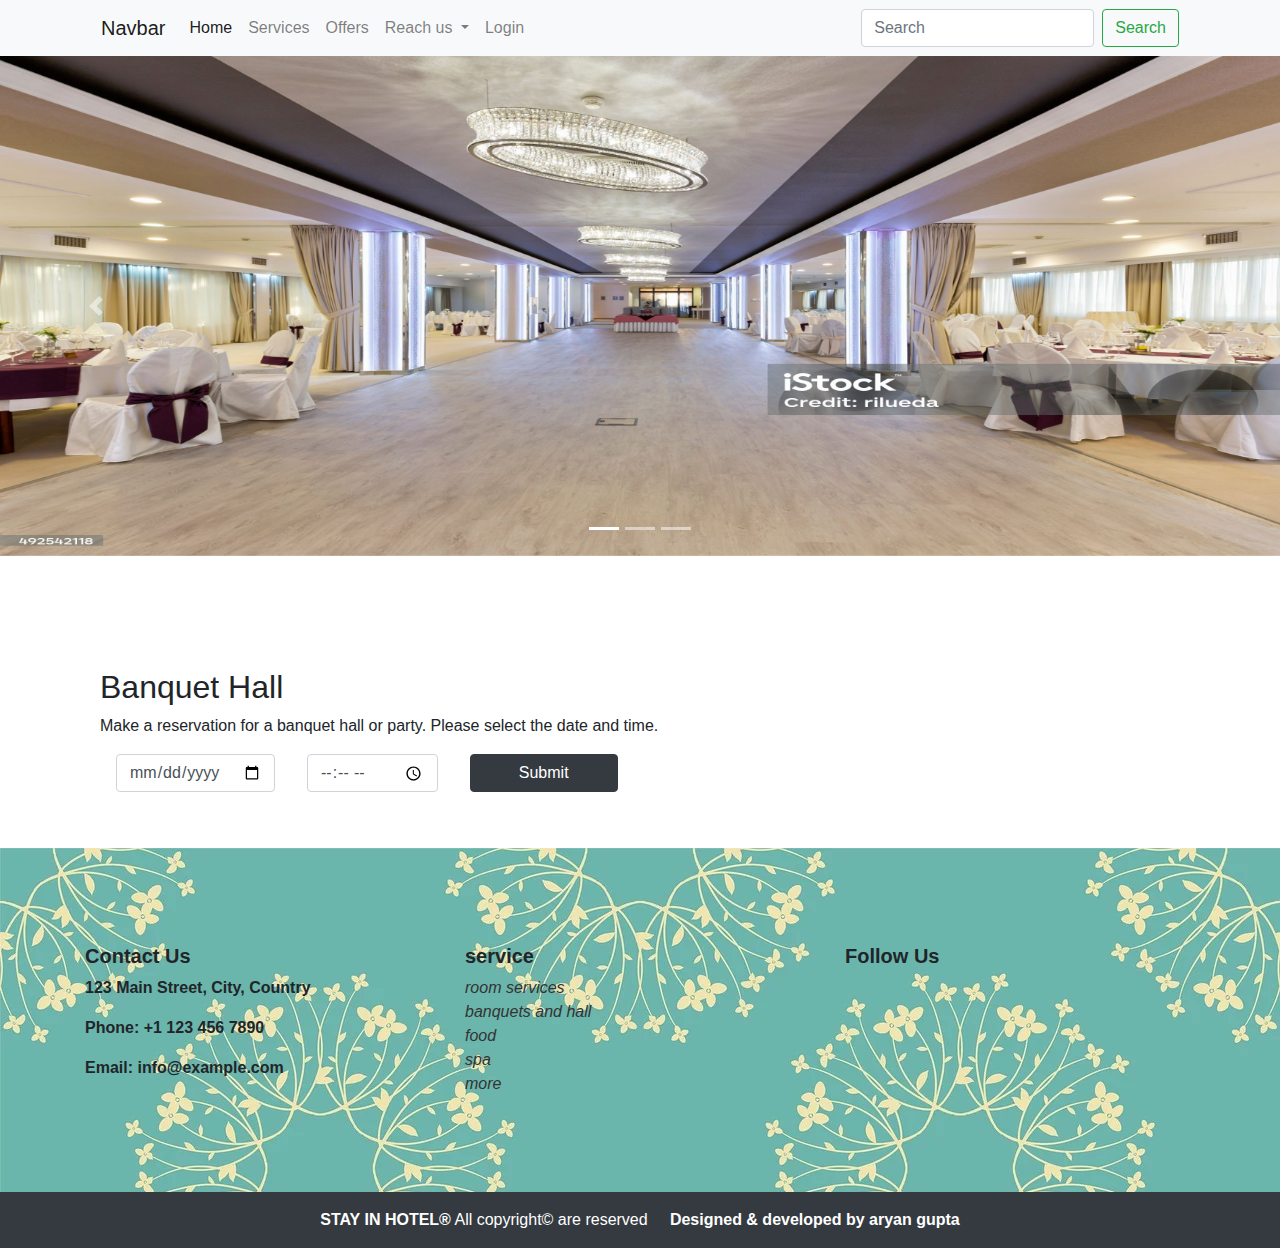
<file: html/banquethall.html>
<!DOCTYPE html>
<html lang="en">

<head>
    <meta charset="UTF-8">
    <meta name="viewport" content="width=device-width, initial-scale=1.0">
    <title> banquet-hall</title>
    <link rel="stylesheet" href="/CSS/indexnew.css">
    <!-- <link rel="stylesheet" href="/CSS/index.css"> -->
    <!-- bootstrap cdn -->
    <link rel="stylesheet" href="https://cdn.jsdelivr.net/npm/bootstrap@4.6.2/dist/css/bootstrap.min.css">
    <script src="https://cdn.jsdelivr.net/npm/jquery@3.7.1/dist/jquery.slim.min.js"></script>
    <script src="https://cdn.jsdelivr.net/npm/popper.js@1.16.1/dist/umd/popper.min.js"></script>
    <script src="https://cdn.jsdelivr.net/npm/bootstrap@4.6.2/dist/js/bootstrap.bundle.min.js"></script>
    <link rel="stylesheet" href="https://cdnjs.cloudflare.com/ajax/libs/font-awesome/6.5.1/css/all.min.css"
        integrity="sha512-DTOQO9RWCH3ppGqcWaEA1BIZOC6xxalwEsw9c2QQeAIftl+Vegovlnee1c9QX4TctnWMn13TZye+giMm8e2LwA=="
        crossorigin="anonymous" referrerpolicy="no-referrer" />
    <link rel="preconnect" href="https://fonts.googleapis.com">
    <link rel="preconnect" href="https://fonts.gstatic.com" crossorigin>
    <link href="https://fonts.googleapis.com/css2?family=Lugrasimo&display=swap" rel="stylesheet">

    <!-- bootstrap cdn close -->
</head>

<body>

    <!--  navigation bar starts here -->
    <div class="container-fluid sticky-top bg-light" id="">
        <div class="container" id="">
            <nav class="navbar navbar-expand-lg navbar-light ">
                <a class="navbar-brand" href="#">Navbar</a>
                <button class="navbar-toggler" type="button" data-toggle="collapse"
                    data-target="#navbarSupportedContent" aria-controls="navbarSupportedContent" aria-expanded="false"
                    aria-label="Toggle navigation">
                    <span class="navbar-toggler-icon"></span>
                </button>

                <div class="collapse navbar-collapse" id="navbarSupportedContent">
                    <ul class="navbar-nav mr-auto">
                        <li class="nav-item active">
                            <a class="nav-link" href="/index.html">Home <span class="sr-only">(current)</span></a>
                        </li>
                        <li class="nav-item">
                            <a class="nav-link" href="/html/service main page.html">Services</a>
                        </li>
                       
                        <li class="nav-item">
                            <a class="nav-link " href="#">Offers</a>
                        </li>
                        <li class="nav-item dropdown">
                            <a class="nav-link dropdown-toggle" href="#" id="navbarDropdown" role="button"
                                data-toggle="dropdown" aria-haspopup="true" aria-expanded="false">
                                Reach us
                            </a>
                            <div class="dropdown-menu" aria-labelledby="navbarDropdown">
                                <a class="dropdown-item" href="#">Contact us</a>
                                <a class="dropdown-item" href="#">social media</a>
                                <div class="dropdown-divider"></div>
                                <a class="dropdown-item" href="#">About us</a>
                            </div>
                        </li>
                        <li class="nav-item">
                            <a class="nav-link" href="/html/login.html">Login</a>
                        </li>
                    </ul>
                    <form class="form-inline my-2 my-lg-0">
                        <input class="form-control mr-sm-2" type="search" placeholder="Search" aria-label="Search">
                        <button class="btn btn-outline-success my-2 my-sm-0" type="submit">Search</button>
                    </form>

                </div>
            </nav>
        </div>
    </div>

    <!-- navigation ends here -->

    <!-- top  banner  start-->
    <div id="demo" class="carousel slide h-10" data-ride="carousel">

        <!-- Indicators -->
        <ul class="carousel-indicators">
            <li data-target="#demo" data-slide-to="0" class="active"></li>
            <li data-target="#demo" data-slide-to="1"></li>
            <li data-target="#demo" data-slide-to="2"></li>
        </ul>

        <!-- The slideshow -->
        <div class="carousel-inner">
            <div class="carousel-item active bannerban">
                <!-- <img src="image/img1.jpg" alt="Los Angeles" width="1100" height="500">  -->
            </div>
            <div class="carousel-item bannerban">
                <!-- <img src="image/img2.jpg" alt="Chicago" width="1100" height="500"> -->
            </div>
            <div class="carousel-item bannerban">
                <!-- <img src="image/img3.jpg" alt="New York" width="1100" height="500">  -->
            </div>
        </div>

        <!-- Left and right controls -->
        <a class="carousel-control-prev" href="#demo" data-slide="prev">
            <span class="carousel-control-prev-icon"></span>
        </a>
        <a class="carousel-control-next" href="#demo" data-slide="next">
            <span class="carousel-control-next-icon"></span>
        </a>
    </div>

    <!-- THE top BANNER CLOSE -->
   <!-- banquet hall starts here -->
    <div class="contianer-fluid py-5" id="box-shadow">
        <div class="container">
            <div class="col">
                <div class="service" id="banquet-hall">
                    <h2>Banquet Hall</h2>
                    <p>Make a reservation for a banquet hall or party. Please select the date and time.</p>
            
                    <form class="form-inline">
                        <div class="form-group mx-sm-3 mb-2">
                            <label for="date" class="sr-only">date</label>
                            <input type="date" class="form-control" id="date" placeholder="date">
                        </div>
                        <div class="form-group mx-sm-3 mb-2">
                            <label for="time" class="sr-only">Time</label>
                            <input type="time" class="form-control" id="time" placeholder="time">
                        </div>
                        <div class="form-group mx-sm-3 mb-2">
                            <button class="btn btn-dark text-white px-5">Submit</button>
                        </div>
                    </form>
                </div>
       
            </div>
        </div>
    </div>
     <!-- banquet hall ends here -->
 <!-- footer starts here -->
 <section class=" ">
    <footer class="footer py-5">
        <div class="container">
            <div class="row py-5">
                <div class="col-md-6 col-lg-4 col-sm-12">
                    <h3 class="">Contact Us</h3>
                    <p>123 Main Street, City, Country</p>
                    <p>Phone: +1 123 456 7890</p>
                    <p>Email: info@example.com</p>
                </div>

                <div class="col-md-6 col-lg-4 col-sm-12">
                    <h3>service</h3>
                    <ul class="services">
                        <li><a href="#"><i class="rooms">room services</i></a></li>
                        <li><a href="#"><i class="banquets">banquets and hall</i></a></li>
                        <li><a href="#"><i class="restaurants">food</i></a></li>
                        <li><a href="#"><i class="spa">spa</i></a></li>
                        <li><a href="#"><i class="more">more</i></a></li>
                    </ul>
                </div>
                <div class="col-md-6 col-lg-4 col-sm-12">
                    <h3>Follow Us </h3>
                    <ul class="social-media">
                        <li class=" pr-2"><a href="#"><i class="fa-brands fa-square-instagram"></i></a></li>
                        <li class=" px-2"><a href="#"><i class="fa-brands fa-facebook "></i></a></li>
                        <li class=" px-2"><a href="#"><i class="fa-brands fa-square-x-twitter "></i></a></li>
                    </ul>
                </div>

            </div>
        </div>
    </footer>
 </section>
<!-- footer ends here -->

<div class="container-fluid bg-dark text-white py-3">
    <div class="container text-center">
        <!-- <h5>STAY IN HOTEL&#174;</h5> All copyright&#169; are reserved.</p>
        <p>Designed &amp; developed by aryan gupta</p> -->
        <span><b>STAY IN HOTEL&#174;</b> All copyright&#169; are reserved &nbsp;&nbsp;&nbsp; <Strong>Designed
                &amp; developed by aryan gupta
            </Strong>
        </span>
    </div>
</div>
</body>

</html>
</file>
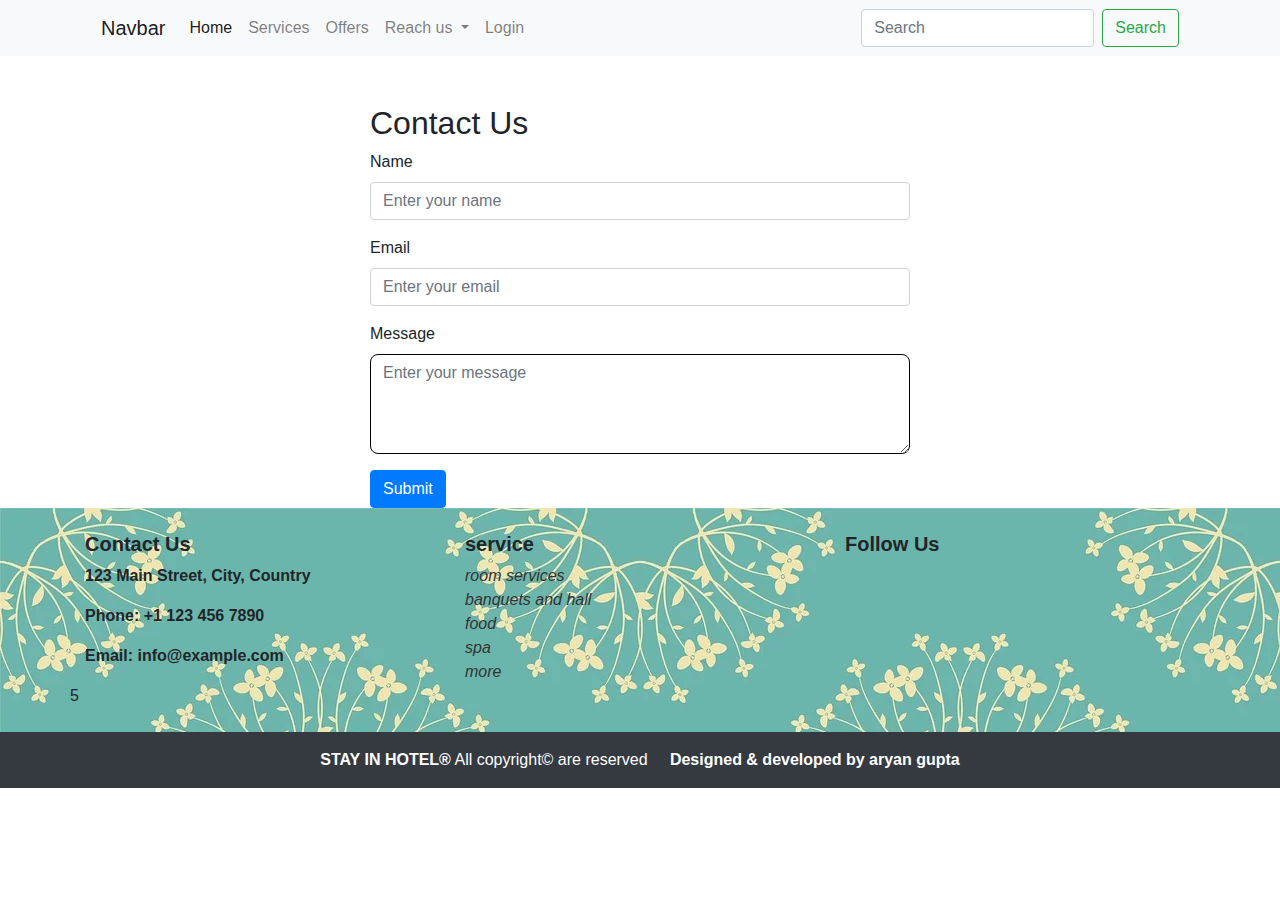
<file: html/contact.html>
<!DOCTYPE html>
<html lang="en">

<head>
    <meta charset="UTF-8">
    <meta name="viewport" content="width=device-width, initial-scale=1.0">
    <title>Contact Us</title>
    <link rel="stylesheet" href="https://stackpath.bootstrapcdn.com/bootstrap/4.5.2/css/bootstrap.min.css">


    <script src="https://code.jquery.com/jquery-3.5.1.slim.min.js"></script>
    <script src="https://cdn.jsdelivr.net/npm/@popperjs/core@2.5.4/dist/umd/popper.min.js"></script>
    <script src="https://stackpath.bootstrapcdn.com/bootstrap/4.5.2/js/bootstrap.min.js"></script>
    <link rel="stylesheet" href="/CSS/indexnew.css">
</head>

<body>

    <header>
        <!--  navigation bar starts here -->
        <div class="container-fluid sticky-top bg-light" id="">
            <div class="container" id="">
                <nav class="navbar navbar-expand-lg navbar-light ">
                    <a class="navbar-brand" href="#">Navbar</a>
                    <button class="navbar-toggler" type="button" data-toggle="collapse"
                        data-target="#navbarSupportedContent" aria-controls="navbarSupportedContent"
                        aria-expanded="false" aria-label="Toggle navigation">
                        <span class="navbar-toggler-icon"></span>
                    </button>

                    <div class="collapse navbar-collapse" id="navbarSupportedContent">
                        <ul class="navbar-nav mr-auto">
                            <li class="nav-item active">
                                <a class="nav-link" href="/index.html">Home <span class="sr-only">(current)</span></a>
                            </li>
                            <li class="nav-item">
                                <a class="nav-link" href="/html/service main page.html">Services</a>
                            </li>

                            <li class="nav-item">
                                <a class="nav-link " href="#">Offers</a>
                            </li>
                            <li class="nav-item dropdown">
                                <a class="nav-link dropdown-toggle" href="#" id="navbarDropdown" role="button"
                                    data-toggle="dropdown" aria-haspopup="true" aria-expanded="false">
                                    Reach us
                                </a>
                                <div class="dropdown-menu" aria-labelledby="navbarDropdown">
                                    <a class="dropdown-item" href="#">Contact us</a>
                                    <a class="dropdown-item" href="#">social media</a>
                                    <div class="dropdown-divider"></div>
                                    <a class="dropdown-item" href="#">About us</a>
                                </div>
                            </li>
                            <li class="nav-item">
                                <a class="nav-link" href="/html/login.html">Login</a>
                            </li>
                        </ul>
                        <form class="form-inline my-2 my-lg-0">
                            <input class="form-control mr-sm-2" type="search" placeholder="Search" aria-label="Search">
                            <button class="btn btn-outline-success my-2 my-sm-0" type="submit">Search</button>
                        </form>

                    </div>
                </nav>
            </div>
        </div>

    </header>

    <main>
        <section class="container mt-5">
            <div class="row">
                <div class="col-md-6 offset-md-3">
                    <h2>Contact Us</h2>
                    <form>
                        <div class="form-group">
                            <label for="name">Name</label>
                            <input type="text" class="form-control" id="name" placeholder="Enter your name">
                        </div>
                        <div class="form-group">
                            <label for="email">Email</label>
                            <input type="email" class="form-control" id="email" placeholder="Enter your email">
                        </div>
                        <div class="form-group">
                            <label for="message">Message</label>
                            <textarea class="form-control" id="message" rows="5"
                                placeholder="Enter your message"></textarea>
                        </div>
                        <button type="submit" class="btn btn-primary">Submit</button>
                    </form>
                </div>
            </div>
        </section>
    </main>


    <footer>
        <div class="footer py-4">
            <div class="container">
                <div class="row">
                    <div class="col-md-6 col-lg-4 col-sm-12">
                        <h3>Contact Us</h3>
                        <p>123 Main Street, City, Country</p>
                        <p>Phone: +1 123 456 7890</p>
                        <p>Email: info@example.com</p>
                    </div>

                    <div class="col-md-6 col-lg-4 col-sm-12">
                        <h3>service</h3>
                        <ul class="services">
                            <li><a href="#"><i class="rooms">room services</i></a></li>
                            <li><a href="#"><i class="banquets">banquets and hall</i></a></li>
                            <li><a href="#"><i class="restaurants">food</i></a></li>
                            <li><a href="#"><i class="spa">spa</i></a></li>
                            <li><a href="#"><i class="more">more</i></a></li>
                        </ul>
                    </div>
                    <div class="col-md-6 col-lg-4 col-sm-12">
                        <h3>Follow Us </h3>
                        <ul class="social-media">
                            <li class=" pr-2"><a href="#"><i class="fa-brands fa-square-instagram"></i></a></li>
                            <li class=" px-2"><a href="#"><i class="fa-brands fa-facebook "></i></a></li>
                            <li class=" px-2"><a href="#"><i class="fa-brands fa-square-x-twitter "></i></a></li>
                        </ul>
                    </div>

        5        </div>

            </div>
        </div>
    </footer>
    <div class="container-fluid bg-dark text-white py-3">
        <div class="container text-center">
            <!-- <h5>STAY IN HOTEL&#174;</h5> All copyright&#169; are reserved.</p>
            <p>Designed &amp; developed by aryan gupta</p> -->
            <span><b>STAY IN HOTEL&#174;</b> All copyright&#169; are reserved &nbsp;&nbsp;&nbsp; <Strong>Designed &amp;
                    developed by aryan gupta</Strong></span>
        </div>
    </div>



</body>

</html>
</file>
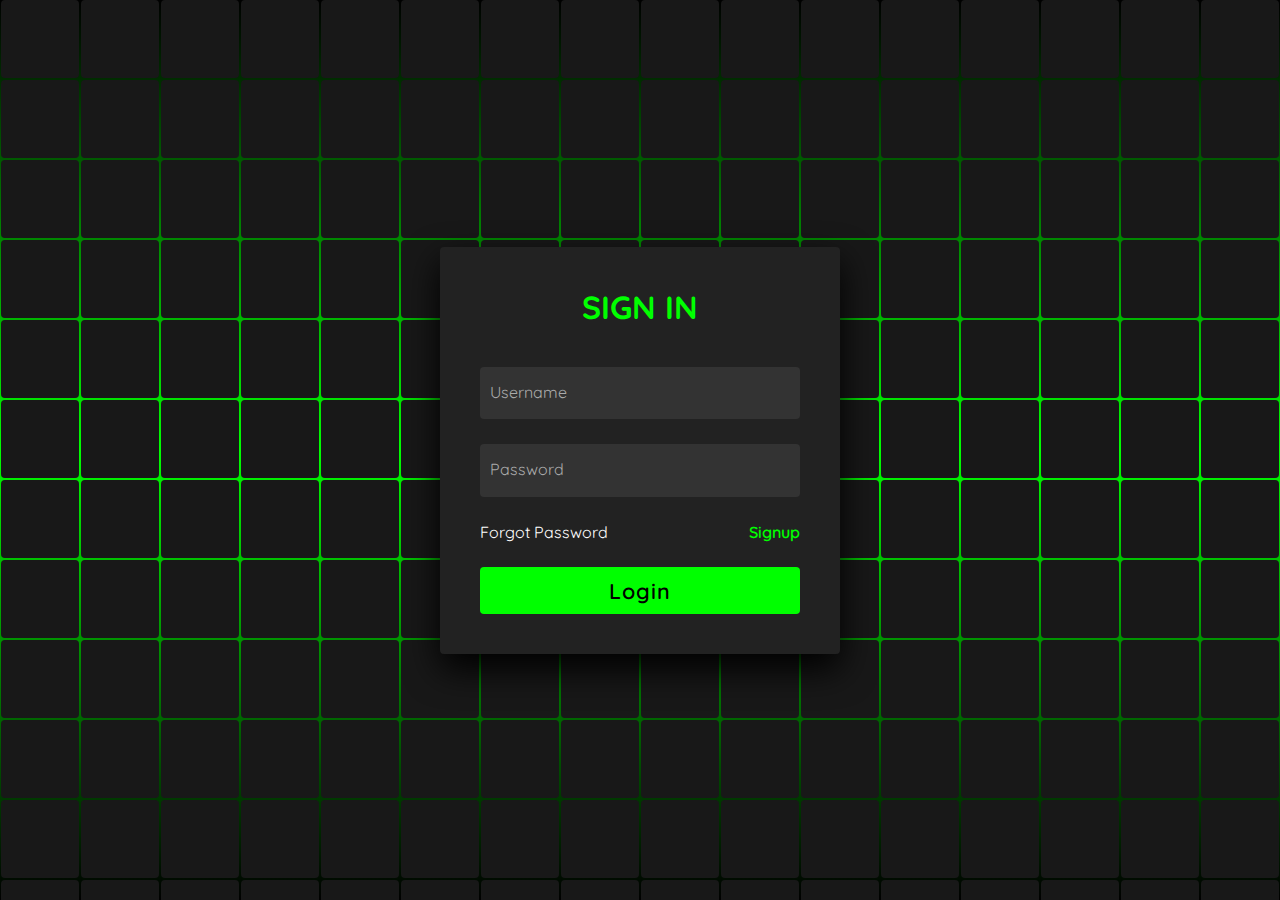
<file: html/login.html>
<!DOCTYPE html>
<html lang="en" >
<head>
  <meta charset="UTF-8">
  <title>code quiz game</title>
  <link rel="stylesheet" href="/html/css/login/registration.css">

</head>
<body>
<!-- partial:index.partial.html -->
 <section>

    <span></span>
    <span></span>
    <span></span>
    <span></span>
    <span></span>
    <span></span>
    <span></span>
    <span></span>
    <span></span>
    <span></span>
    <span></span>
    <span></span>
    <span></span>
    <span></span>
    <span></span>
    <span></span>
    <span></span>
    <span></span>
    <span></span>
    <span></span>
    <span></span>
    <span></span>
    <span></span>
    <span></span>
    <span></span>
    <span></span>
    <span></span>
    <span></span>
    <span></span>
    <span></span>
    <span></span>
    <span></span>
    <span></span>
    <span></span>
    <span></span>
    <span></span>
    <span></span>
    <span></span>
    <span></span>
    <span></span>
    <span></span>
    <span></span>
    <span></span>
    <span></span>
    <span></span>
    <span></span>
    <span></span>
    <span></span>
    <span></span>
    <span></span>
    <span></span>
    <span></span>
    <span></span>
    <span></span>
    <span></span>
    <span></span>
    <span></span>
    <span></span>
    <span></span>
    <span></span>
    <span></span>
    <span></span>
    <span></span>
    <span></span>
    <span></span>
    <span></span>
    <span></span>
    <span></span>
    <span></span>
    <span></span>
    <span></span>
    <span></span>
    <span></span>
    <span></span>
    <span></span>
    <span></span>
    <span></span>
    <span></span>
    <span></span>
    <span></span>
    <span></span>
    <span></span>
    <span></span>
    <span></span>
    <span></span>
    <span></span>
    <span></span>
    <span></span>
    <span></span>
    <span></span>
    <span></span>
    <span></span>
    <span></span>
    <span></span>
    <span></span>
    <span></span>
    <span></span>
    <span></span>
    <span></span>
    <span></span>
    <span></span>
    <span></span>
    <span></span>
    <span></span>
    <span></span>
    <span></span>
    <span></span>
    <span></span>
    <span></span>
    <span></span>
    <span></span>
    <span></span>
    <span></span>
    <span></span>
    <span></span>
    <span></span>
    <span></span>
    <span></span>
    <span></span>
    <span></span>
    <span></span>
    <span></span>
    <span></span>
    <span></span>
    <span></span>
    <span></span>
    <span></span>
    <span></span>
    <span></span>
    <span></span>
    <span></span>
    <span></span>
    <span></span>
    <span></span>
    <span></span>
    <span></span>
    <span></span>
    <span></span>
    <span></span>
    <span></span>
    <span></span>
    <span></span>
    <span></span>
    <span></span>
    <span></span>
    <span></span>
    <span></span>
    <span></span>
    <span></span>
    <span></span>
    <span></span>
    <span></span>
    <span></span>
    <span></span>
    <span></span>
    <span></span>
    <span></span>
    <span></span>
    <span></span>
    <span></span>
    <span></span>
    <span></span>
    <span></span>
    <span></span>
    <span></span>
    <span></span>
    <span></span>
    <span></span>
    <span></span>
    <span></span>
    <span></span>
    <span></span>
    <span></span>
    <span></span>
    <span></span>
    <span></span>
    <span></span>
    <span></span>
    <span></span>
    <span></span>
    <span></span>
    <span></span>
    <span></span>
    <span></span>
    <span></span>
    <span></span>
    <span></span>
    <span></span>
    <span></span>
    <span></span>
    <span></span>
    <span></span>
    <span></span>
    <span></span>
    <span></span>
    <span></span>
    <span></span>
    <span></span>
    <span></span>
    <span></span>
    <span></span>
    <span></span>
    <span></span>
    <span></span>
    <span></span>
    <span></span>
    <span></span>
    <span></span>
    <span></span>
    <span></span>
    <span></span>
    <span></span>
    <span></span>
    <span></span>
    <span></span>
    <span></span>
    <span></span>
    <span></span>
    <span></span>
    <span></span>
    <span></span>
    <span></span>
    <span></span>
    <span></span>
    <span></span>
    <span></span>
    <span></span>
    <span></span>
    <span></span>
    <span></span>
    <span></span>
    <span></span>
    <span></span>
    <span></span>
    <span></span>
    <span></span>
    <span></span>
    <span></span>
    <span></span>
    <span></span>
    <span></span>
    <span></span>
    <span></span>
    <span></span>
    <span></span>
    <span></span>
    <span></span>
    <span></span>
    <span></span>
    <span></span>
    <span></span>
    <span></span>
    <span></span>
    <span></span>
    <span></span>
    <span></span>
    <span></span>
    <span></span>
    <span></span>
    <span></span>

    <div class="signin">
      <div class="content">
        <h2>Sign In</h2>
        <div class="form">
          <div class="inputBox">
            <input type="text" required>
            <i>Username</i>
          </div>
          <div class="inputBox">
            <input type="password" required>
            <i>Password</i>
          </div>
          <div class="links">
          
            <a href="#">Forgot Password</a>
            <a href="registration.html">Signup</a>
          </div>
          <div class="inputBox">
            <input type="submit" value="Login">
            
          </div>
        </div>
      </div>
    </div>
  </section> 
<!-- partial -->
  
</body>
</html>
</file>
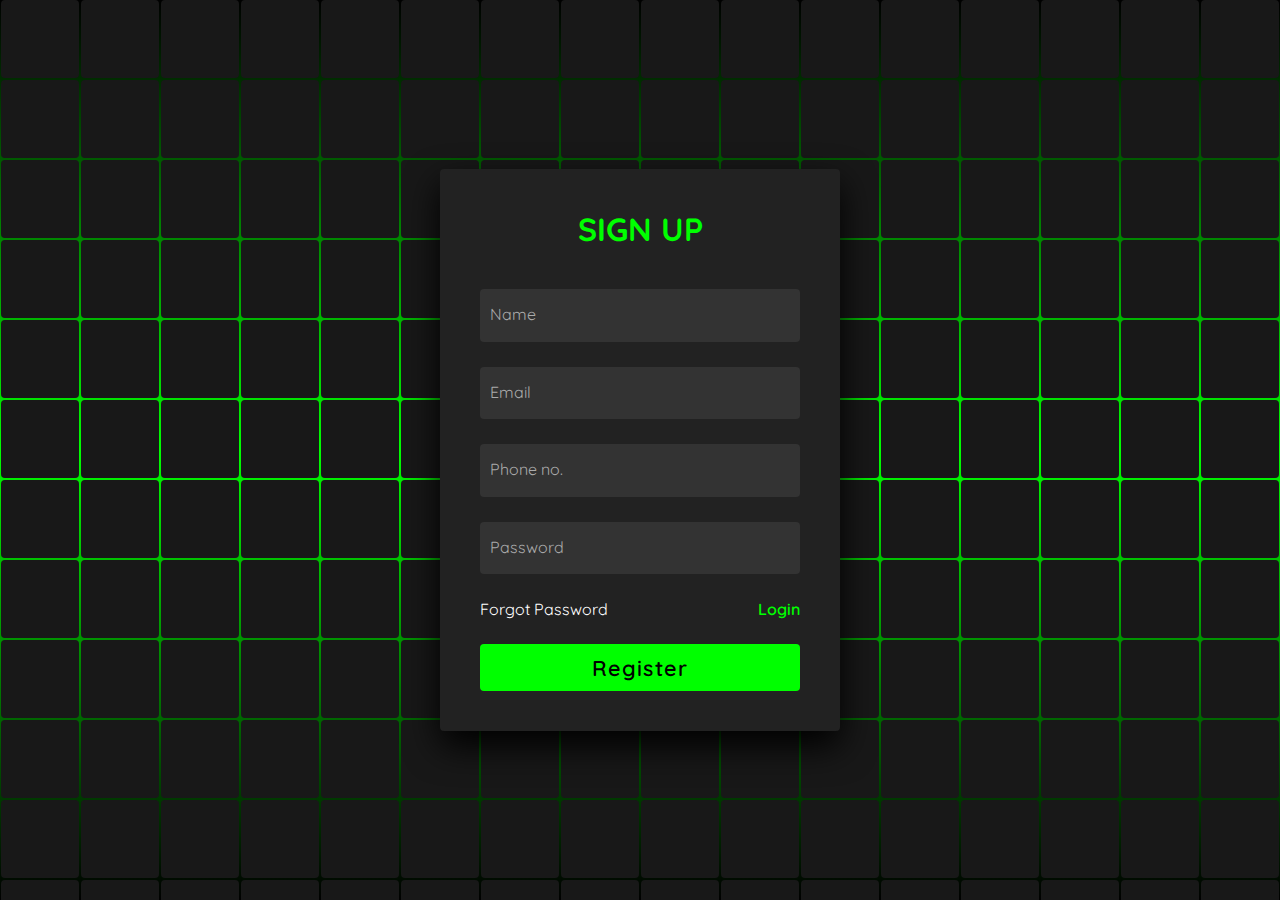
<file: html/registration.html>
<!DOCTYPE html>
<html lang="en" >
<head>
  <meta charset="UTF-8">
  <title>code quiz game</title>
  <link rel="stylesheet" href="/html/css/login/registration.css">

</head>
<body>
<!-- partial:index.partial.html -->
 <section>

    <span></span>
    <span></span>
    <span></span>
    <span></span>
    <span></span>
    <span></span>
    <span></span>
    <span></span>
    <span></span>
    <span></span>
    <span></span>
    <span></span>
    <span></span>
    <span></span>
    <span></span>
    <span></span>
    <span></span>
    <span></span>
    <span></span>
    <span></span>
    <span></span>
    <span></span>
    <span></span>
    <span></span>
    <span></span>
    <span></span>
    <span></span>
    <span></span>
    <span></span>
    <span></span>
    <span></span>
    <span></span>
    <span></span>
    <span></span>
    <span></span>
    <span></span>
    <span></span>
    <span></span>
    <span></span>
    <span></span>
    <span></span>
    <span></span>
    <span></span>
    <span></span>
    <span></span>
    <span></span>
    <span></span>
    <span></span>
    <span></span>
    <span></span>
    <span></span>
    <span></span>
    <span></span>
    <span></span>
    <span></span>
    <span></span>
    <span></span>
    <span></span>
    <span></span>
    <span></span>
    <span></span>
    <span></span>
    <span></span>
    <span></span>
    <span></span>
    <span></span>
    <span></span>
    <span></span>
    <span></span>
    <span></span>
    <span></span>
    <span></span>
    <span></span>
    <span></span>
    <span></span>
    <span></span>
    <span></span>
    <span></span>
    <span></span>
    <span></span>
    <span></span>
    <span></span>
    <span></span>
    <span></span>
    <span></span>
    <span></span>
    <span></span>
    <span></span>
    <span></span>
    <span></span>
    <span></span>
    <span></span>
    <span></span>
    <span></span>
    <span></span>
    <span></span>
    <span></span>
    <span></span>
    <span></span>
    <span></span>
    <span></span>
    <span></span>
    <span></span>
    <span></span>
    <span></span>
    <span></span>
    <span></span>
    <span></span>
    <span></span>
    <span></span>
    <span></span>
    <span></span>
    <span></span>
    <span></span>
    <span></span>
    <span></span>
    <span></span>
    <span></span>
    <span></span>
    <span></span>
    <span></span>
    <span></span>
    <span></span>
    <span></span>
    <span></span>
    <span></span>
    <span></span>
    <span></span>
    <span></span>
    <span></span>
    <span></span>
    <span></span>
    <span></span>
    <span></span>
    <span></span>
    <span></span>
    <span></span>
    <span></span>
    <span></span>
    <span></span>
    <span></span>
    <span></span>
    <span></span>
    <span></span>
    <span></span>
    <span></span>
    <span></span>
    <span></span>
    <span></span>
    <span></span>
    <span></span>
    <span></span>
    <span></span>
    <span></span>
    <span></span>
    <span></span>
    <span></span>
    <span></span>
    <span></span>
    <span></span>
    <span></span>
    <span></span>
    <span></span>
    <span></span>
    <span></span>
    <span></span>
    <span></span>
    <span></span>
    <span></span>
    <span></span>
    <span></span>
    <span></span>
    <span></span>
    <span></span>
    <span></span>
    <span></span>
    <span></span>
    <span></span>
    <span></span>
    <span></span>
    <span></span>
    <span></span>
    <span></span>
    <span></span>
    <span></span>
    <span></span>
    <span></span>
    <span></span>
    <span></span>
    <span></span>
    <span></span>
    <span></span>
    <span></span>
    <span></span>
    <span></span>
    <span></span>
    <span></span>
    <span></span>
    <span></span>
    <span></span>
    <span></span>
    <span></span>
    <span></span>
    <span></span>
    <span></span>
    <span></span>
    <span></span>
    <span></span>
    <span></span>
    <span></span>
    <span></span>
    <span></span>
    <span></span>
    <span></span>
    <span></span>
    <span></span>
    <span></span>
    <span></span>
    <span></span>
    <span></span>
    <span></span>
    <span></span>
    <span></span>
    <span></span>
    <span></span>
    <span></span>
    <span></span>
    <span></span>
    <span></span>
    <span></span>
    <span></span>
    <span></span>
    <span></span>
    <span></span>
    <span></span>
    <span></span>
    <span></span>
    <span></span>
    <span></span>
    <span></span>
    <span></span>
    <span></span>
    <span></span>
    <span></span>
    <span></span>
    <span></span>
    <span></span>
    <span></span>
    <span></span>
    <span></span>
    <span></span>
    <span></span>
    <span></span>
    <span></span>
    <span></span>
    <span></span>
    <span></span>
    <span></span>
    <span></span>
    <span></span>

    <div class="signin">
      <div class="content">
        <h2>Sign UP</h2>
        <div class="form">
          <div class="inputBox">
            <input type="text" required>
            <i>Name</i>
          </div>
          <div class="inputBox">
            <input type="email" required>
            <i>Email</i>
          </div>
          <div class="inputBox">
            <input type="mobile no." required>
            <i>Phone no.</i>
          </div>
          <div class="inputBox">
            <input type="password" required>
            <i>Password</i>
          </div>
        
          
         
          <div class="links">
          
            <a href="#">Forgot Password</a>
            <a href="login.html">Login</a>
          </div>
          <div class="inputBox">
            <input type="submit" value="Register">
            
          </div>
        </div>
      </div>
    </div>
  </section> 
<!-- partial -->
  
</body>
</html>
</file>
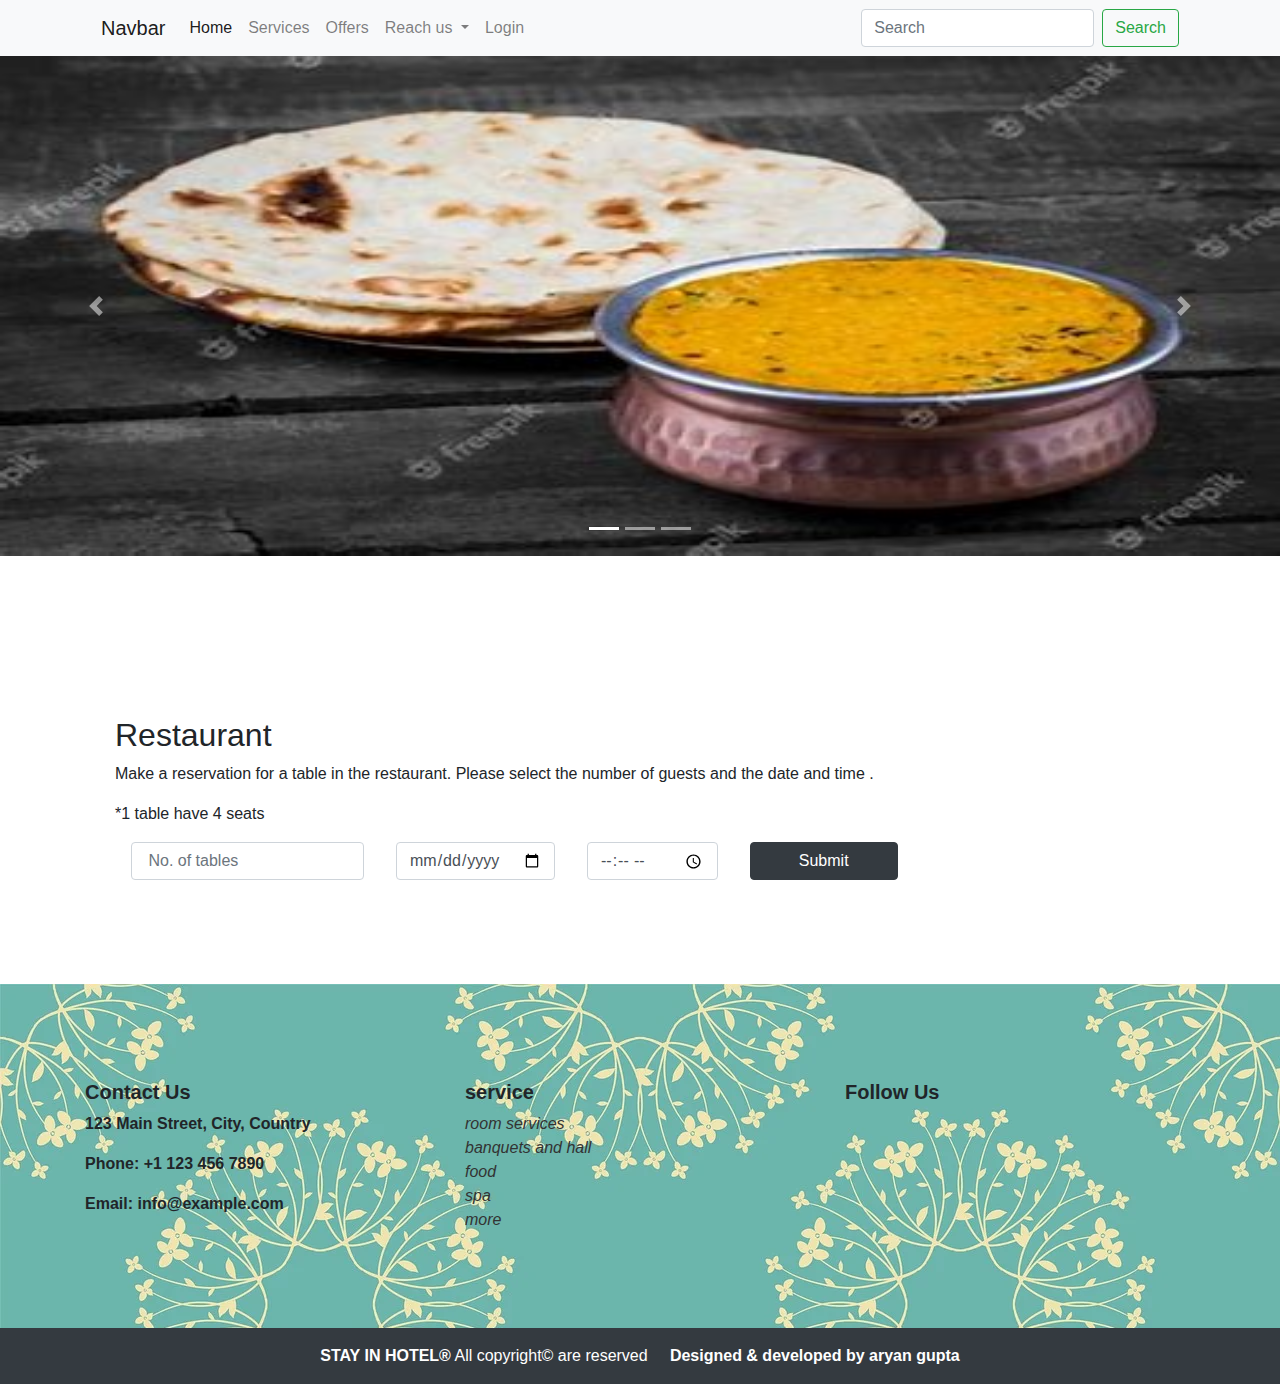
<file: html/restaurant.html>
<!DOCTYPE html>
<html lang="en">

<head>
    <meta charset="UTF-8">
    <meta name="viewport" content="width=device-width, initial-scale=1.0">
    <title> Restaurant service</title>
    <link rel="stylesheet" href="/CSS/indexnew.css">
    <!-- <link rel="stylesheet" href="/CSS/index.css"> -->
    <!-- bootstrap cdn -->
    <link rel="stylesheet" href="https://cdn.jsdelivr.net/npm/bootstrap@4.6.2/dist/css/bootstrap.min.css">
    <script src="https://cdn.jsdelivr.net/npm/jquery@3.7.1/dist/jquery.slim.min.js"></script>
    <script src="https://cdn.jsdelivr.net/npm/popper.js@1.16.1/dist/umd/popper.min.js"></script>
    <script src="https://cdn.jsdelivr.net/npm/bootstrap@4.6.2/dist/js/bootstrap.bundle.min.js"></script>
    <link rel="stylesheet" href="https://cdnjs.cloudflare.com/ajax/libs/font-awesome/6.5.1/css/all.min.css"
        integrity="sha512-DTOQO9RWCH3ppGqcWaEA1BIZOC6xxalwEsw9c2QQeAIftl+Vegovlnee1c9QX4TctnWMn13TZye+giMm8e2LwA=="
        crossorigin="anonymous" referrerpolicy="no-referrer" />
    <link rel="preconnect" href="https://fonts.googleapis.com">
    <link rel="preconnect" href="https://fonts.gstatic.com" crossorigin>
    <link href="https://fonts.googleapis.com/css2?family=Lugrasimo&display=swap" rel="stylesheet">

    <!-- bootstrap cdn close -->
</head>

<body>

    <!--  navigation bar starts here -->
    <div class="container-fluid sticky-top bg-light" id="">
        <div class="container" id="">
            <nav class="navbar navbar-expand-lg navbar-light ">
                <a class="navbar-brand" href="#">Navbar</a>
                <button class="navbar-toggler" type="button" data-toggle="collapse"
                    data-target="#navbarSupportedContent" aria-controls="navbarSupportedContent" aria-expanded="false"
                    aria-label="Toggle navigation">
                    <span class="navbar-toggler-icon"></span>
                </button>

                <div class="collapse navbar-collapse" id="navbarSupportedContent">
                    <ul class="navbar-nav mr-auto">
                        <li class="nav-item active">
                            <a class="nav-link" href="/index.html">Home <span class="sr-only">(current)</span></a>
                        </li>
                        <li class="nav-item">
                            <a class="nav-link" href="/html/service main page.html">Services</a>
                        </li>
                       
                        <li class="nav-item">
                            <a class="nav-link " href="#">Offers</a>
                        </li>
                        <li class="nav-item dropdown">
                            <a class="nav-link dropdown-toggle" href="#" id="navbarDropdown" role="button"
                                data-toggle="dropdown" aria-haspopup="true" aria-expanded="false">
                                Reach us
                            </a>
                            <div class="dropdown-menu" aria-labelledby="navbarDropdown">
                                <a class="dropdown-item" href="#">Contact us</a>
                                <a class="dropdown-item" href="#">social media</a>
                                <div class="dropdown-divider"></div>
                                <a class="dropdown-item" href="#">About us</a>
                            </div>
                        </li>
                        <li class="nav-item">
                            <a class="nav-link" href="/html/login.html">Login</a>
                        </li>
                    </ul>
                    <form class="form-inline my-2 my-lg-0">
                        <input class="form-control mr-sm-2" type="search" placeholder="Search" aria-label="Search">
                        <button class="btn btn-outline-success my-2 my-sm-0" type="submit">Search</button>
                    </form>

                </div>
            </nav>
        </div>
    </div>


    <!-- navigation ends here -->

    <!-- top  banner  start-->
    <div id="demo" class="carousel slide h-10" data-ride="carousel">

        <!-- Indicators -->
        <ul class="carousel-indicators">
            <li data-target="#demo" data-slide-to="0" class="active"></li>
            <li data-target="#demo" data-slide-to="1"></li>
            <li data-target="#demo" data-slide-to="2"></li>
        </ul>

        <!-- The slideshow -->
        <div class="carousel-inner">
            <div class="carousel-item active bannerrest">
                <!-- <img src="image/img1.jpg" alt="Los Angeles" width="1100" height="500">  -->
            </div>
            <div class="carousel-item bannerrest">
                <!-- <img src="image/img2.jpg" alt="Chicago" width="1100" height="500"> -->
            </div>
            <div class="carousel-item bannerrest">
                <!-- <img src="image/img3.jpg" alt="New York" width="1100" height="500">  -->
            </div>
        </div>

        <!-- Left and right controls -->
        <a class="carousel-control-prev" href="#demo" data-slide="prev">
            <span class="carousel-control-prev-icon"></span>
        </a>
        <a class="carousel-control-next" href="#demo" data-slide="next">
            <span class="carousel-control-next-icon"></span>
        </a>
    </div>
    <!-- THE top BANNER CLOSE -->


    <!-- restaurant starts here -->
    <div class="contianer-fluid py-5" id="box-shadow">
        <div class="container">
            <div class="col">
                <div class="service" id="restaurant">
                    <div class=" col-lg-12 col-md-6 col-sm-12 py-5">
                        <h2>Restaurant</h2>
                        <p>Make a reservation for a table in the restaurant. Please select the number of guests
                            and the date and time  .  <p>  *1 table have 4 seats </P></p>
                        <form class="form-inline">
                            <div class="form-group mx-sm-3 mb-2">
                                
                                <label for="Guests" class="sr-only">Number of table</label>
                                <input type="number" class="form-control" id="Guests" placeholder=" No. of tables">
                             
                            </div>
                            
                            <div class="form-group mx-sm-3 mb-2">
                                <label for="restaurant-date" class="sr-only">Date</label>
                                <input type="date" class="form-control" id="restaurant-date" placeholder="Date">
                            </div>
                            <div class="form-group mx-sm-3 mb-2">
                                <label for="restaurant-time" class="sr-only">Time</label>
                                <input type="time" class="form-control" id="restaurant-time" placeholder="time">
                            </div>
                            <div class="form-group mx-sm-3 mb-2">
                                <button class="btn btn-dark text-white px-5">Submit</button>
                                <!-- <button onclick="requestService('room-services')">Request Service</button> -->

                            </div>
                        </form>
                    </div>
                </div>

            </div>
        </div>
    </div>

     <!-- restaurant ends here -->

<!-- footer start -->
<section class=" ">
    <footer class="footer py-5">
        <div class="container">
            <div class="row py-5">
                <div class="col-md-6 col-lg-4 col-sm-12">
                    <h3 class="">Contact Us</h3>
                    <p>123 Main Street, City, Country</p>
                    <p>Phone: +1 123 456 7890</p>
                    <p>Email: info@example.com</p>
                </div>

                <div class="col-md-6 col-lg-4 col-sm-12">
                    <h3>service</h3>
                    <ul class="services">
                        <li><a href="#"><i class="rooms">room services</i></a></li>
                        <li><a href="#"><i class="banquets">banquets and hall</i></a></li>
                        <li><a href="#"><i class="restaurants">food</i></a></li>
                        <li><a href="#"><i class="spa">spa</i></a></li>
                        <li><a href="#"><i class="more">more</i></a></li>
                    </ul>
                </div>
                <div class="col-md-6 col-lg-4 col-sm-12">
                    <h3>Follow Us </h3>
                    <ul class="social-media">
                        <li class=" pr-2"><a href="#"><i class="fa-brands fa-square-instagram"></i></a></li>
                        <li class=" px-2"><a href="#"><i class="fa-brands fa-facebook "></i></a></li>
                        <li class=" px-2"><a href="#"><i class="fa-brands fa-square-x-twitter "></i></a></li>
                    </ul>
                </div>

            </div>
        </div>
    </footer>
 </section>
<!-- footer ends here -->

<div class="container-fluid bg-dark text-white py-3">
    <div class="container text-center">
        <!-- <h5>STAY IN HOTEL&#174;</h5> All copyright&#169; are reserved.</p>
        <p>Designed &amp; developed by aryan gupta</p> -->
        <span><b>STAY IN HOTEL&#174;</b> All copyright&#169; are reserved &nbsp;&nbsp;&nbsp; <Strong>Designed
                &amp; developed by aryan gupta
            </Strong>
        </span>
    </div>
</div>
    <!-- footer ends here -->
</body>

</html>
</file>
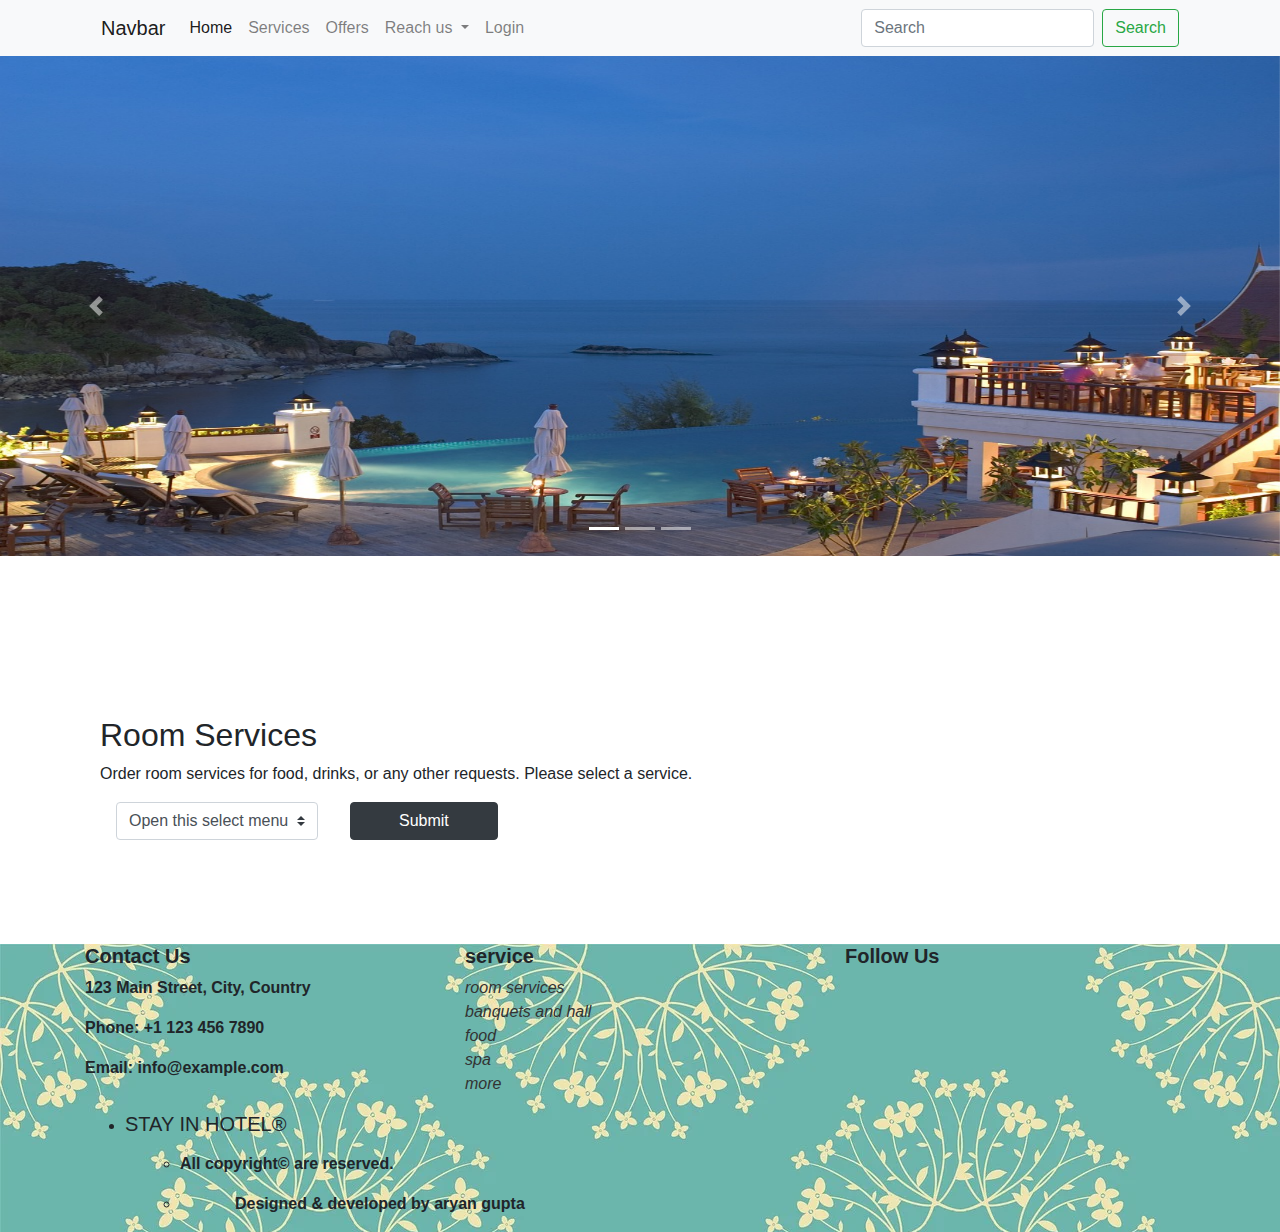
<file: html/room service.html>
<!DOCTYPE html>
<html lang="en">

<head>
    <meta charset="UTF-8">
    <meta name="viewport" content="width=device-width, initial-scale=1.0">
    <title> room service</title>
    <link rel="stylesheet" href="/CSS/indexnew.css">
    <!-- <link rel="stylesheet" href="/CSS/index.css"> -->
    <!-- bootstrap cdn -->
    <link rel="stylesheet" href="https://cdn.jsdelivr.net/npm/bootstrap@4.6.2/dist/css/bootstrap.min.css">
    <script src="https://cdn.jsdelivr.net/npm/jquery@3.7.1/dist/jquery.slim.min.js"></script>
    <script src="https://cdn.jsdelivr.net/npm/popper.js@1.16.1/dist/umd/popper.min.js"></script>
    <script src="https://cdn.jsdelivr.net/npm/bootstrap@4.6.2/dist/js/bootstrap.bundle.min.js"></script>
    <link rel="stylesheet" href="https://cdnjs.cloudflare.com/ajax/libs/font-awesome/6.5.1/css/all.min.css"
        integrity="sha512-DTOQO9RWCH3ppGqcWaEA1BIZOC6xxalwEsw9c2QQeAIftl+Vegovlnee1c9QX4TctnWMn13TZye+giMm8e2LwA=="
        crossorigin="anonymous" referrerpolicy="no-referrer" />
    <link rel="preconnect" href="https://fonts.googleapis.com">
    <link rel="preconnect" href="https://fonts.gstatic.com" crossorigin>
    <link href="https://fonts.googleapis.com/css2?family=Lugrasimo&display=swap" rel="stylesheet">

    <!-- bootstrap cdn close -->
</head>

<body>

    <!--  navigation bar starts here -->
    <div class="container-fluid sticky-top bg-light" id="">
        <div class="container" id="">
            <nav class="navbar navbar-expand-lg navbar-light ">
                <a class="navbar-brand" href="#">Navbar</a>
                <button class="navbar-toggler" type="button" data-toggle="collapse"
                    data-target="#navbarSupportedContent" aria-controls="navbarSupportedContent" aria-expanded="false"
                    aria-label="Toggle navigation">
                    <span class="navbar-toggler-icon"></span>
                </button>

                <div class="collapse navbar-collapse" id="navbarSupportedContent">
                    <ul class="navbar-nav mr-auto">
                        <li class="nav-item active">
                            <a class="nav-link" href="/index.html">Home <span class="sr-only">(current)</span></a>
                        </li>
                        <li class="nav-item">
                            <a class="nav-link" href="/html/service main page.html">Services</a>
                        </li>
                       
                        <li class="nav-item">
                            <a class="nav-link " href="#">Offers</a>
                        </li>
                        <li class="nav-item dropdown">
                            <a class="nav-link dropdown-toggle" href="#" id="navbarDropdown" role="button"
                                data-toggle="dropdown" aria-haspopup="true" aria-expanded="false">
                                Reach us
                            </a>
                            <div class="dropdown-menu" aria-labelledby="navbarDropdown">
                                <a class="dropdown-item" href="#">Contact us</a>
                                <a class="dropdown-item" href="#">social media</a>
                                <div class="dropdown-divider"></div>
                                <a class="dropdown-item" href="#">About us</a>
                            </div>
                        </li>
                        <li class="nav-item">
                            <a class="nav-link" href="/html/login.html">Login</a>
                        </li>
                    </ul>
                    <form class="form-inline my-2 my-lg-0">
                        <input class="form-control mr-sm-2" type="search" placeholder="Search" aria-label="Search">
                        <button class="btn btn-outline-success my-2 my-sm-0" type="submit">Search</button>
                    </form>

                </div>
            </nav>
        </div>
    </div>

    <!-- navigation ends here -->

    <!-- top  banner  start-->
    <div id="demo" class="carousel slide h-10" data-ride="carousel">

        <!-- Indicators -->
        <ul class="carousel-indicators">
            <li data-target="#demo" data-slide-to="0" class="active"></li>
            <li data-target="#demo" data-slide-to="1"></li>
            <li data-target="#demo" data-slide-to="2"></li>
        </ul>

        <!-- The slideshow -->
        <div class="carousel-inner">
            <div class="carousel-item active banner">
                <!-- <img src="image/img1.jpg" alt="Los Angeles" width="1100" height="500">  -->
            </div>
            <div class="carousel-item banner">
                <!-- <img src="image/img2.jpg" alt="Chicago" width="1100" height="500"> -->
            </div>
            <div class="carousel-item banner">
                <!-- <img src="image/img3.jpg" alt="New York" width="1100" height="500">  -->
            </div>
        </div>

        <!-- Left and right controls -->
        <a class="carousel-control-prev" href="#demo" data-slide="prev">
            <span class="carousel-control-prev-icon"></span>
        </a>
        <a class="carousel-control-next" href="#demo" data-slide="next">
            <span class="carousel-control-next-icon"></span>
        </a>
    </div>

    <!-- THE top BANNER CLOSE -->



    <!-- room srvice start here -->
    <div class="container-fluid py-5 " id="box-shadow">
        <div class="container">
            <div class=" col-lg-12 col-md-6 col-sm-12 py-5">
                <div class="service" id="banquet-hall">
                    <h2>Room Services</h2>
                    <p>Order room services for food, drinks, or any other requests. Please select a service.</p>
                    <form class="form-inline">
                        <div class="form-group mx-sm-3 mb-2">
                            <select class="custom-select">
                                <option selected>Open this select menu</option>
                                <option value="1">Food</option>
                                <option value="2">Drink</option>
                                <option value="3">Electrical issue</option>
                                <option value="3">Water supply issue</option>
                                <option value="3">Furniture issue</option>
                            </select>
                        </div>
                        <div class="form-group mx-sm-3 mb-2">
                            <button class="btn btn-dark text-white px-5">Submit</button>
                            <!-- <button onclick="requestService('room-services')">Request Service</button> -->
                        </div>
                </div>
            </div>
            </form>
        </div>






    </div>

    <!-- footer start -->
    <section>
        <footer class="footer ">
            <div class="container">
                <div class="row">
                    <div class="col-md-6 col-lg-4 col-sm-12">
                        <h3>Contact Us</h3>
                        <p>123 Main Street, City, Country</p>
                        <p>Phone: +1 123 456 7890</p>
                        <p>Email: info@example.com</p>
                    </div>

                    <div class="col-md-6 col-lg-4 col-sm-12">
                        <h3>service</h3>
                        <ul class="services">
                            <li><a href="#"><i class="rooms">room services</i></a></li>
                            <li><a href="#"><i class="banquets">banquets and hall</i></a></li>
                            <li><a href="#"><i class="restaurants">food</i></a></li>
                            <li><a href="#"><i class="spa">spa</i></a></li>
                            <li><a href="#"><i class="more">more</i></a></li>
                        </ul>
                    </div>
                    <div class="col-md-6 col-lg-4 col-sm-12">
                        <h3>Follow Us </h3>
                        <ul class="social-media">
                            <li><a href="#"><i class="fa-brands fa-square-instagram"></i></a></li>
                            <li><a href="#"><i class="fa-brands fa-facebook "></i></a></li>
                            <li><a href="#"><i class="fa-brands fa-square-x-twitter "></i></a></li>
                        </ul>
                    </div>
                    <div class="col">

                        <ul class="developed">
                            <li>
                                <p>
                                <h5>STAY IN HOTEL&#174;</h5>
                                </p>
                            </li>
                            <div class="col">

                                <ul class="developed">
                                    <li>
                                        <p>All copyright&#169; are reserved.</p>
                                    <li>
                                        <div class="col">

                                            <ul class="developed">
                                                <p>Designed &amp; developed by aryan gupta</p>
                                    </li>
                                </ul>
                            </div>
                    </div>
                </div>
        </footer>
    </section>
    <!-- footer ends here -->
</body>
</html>
</file>
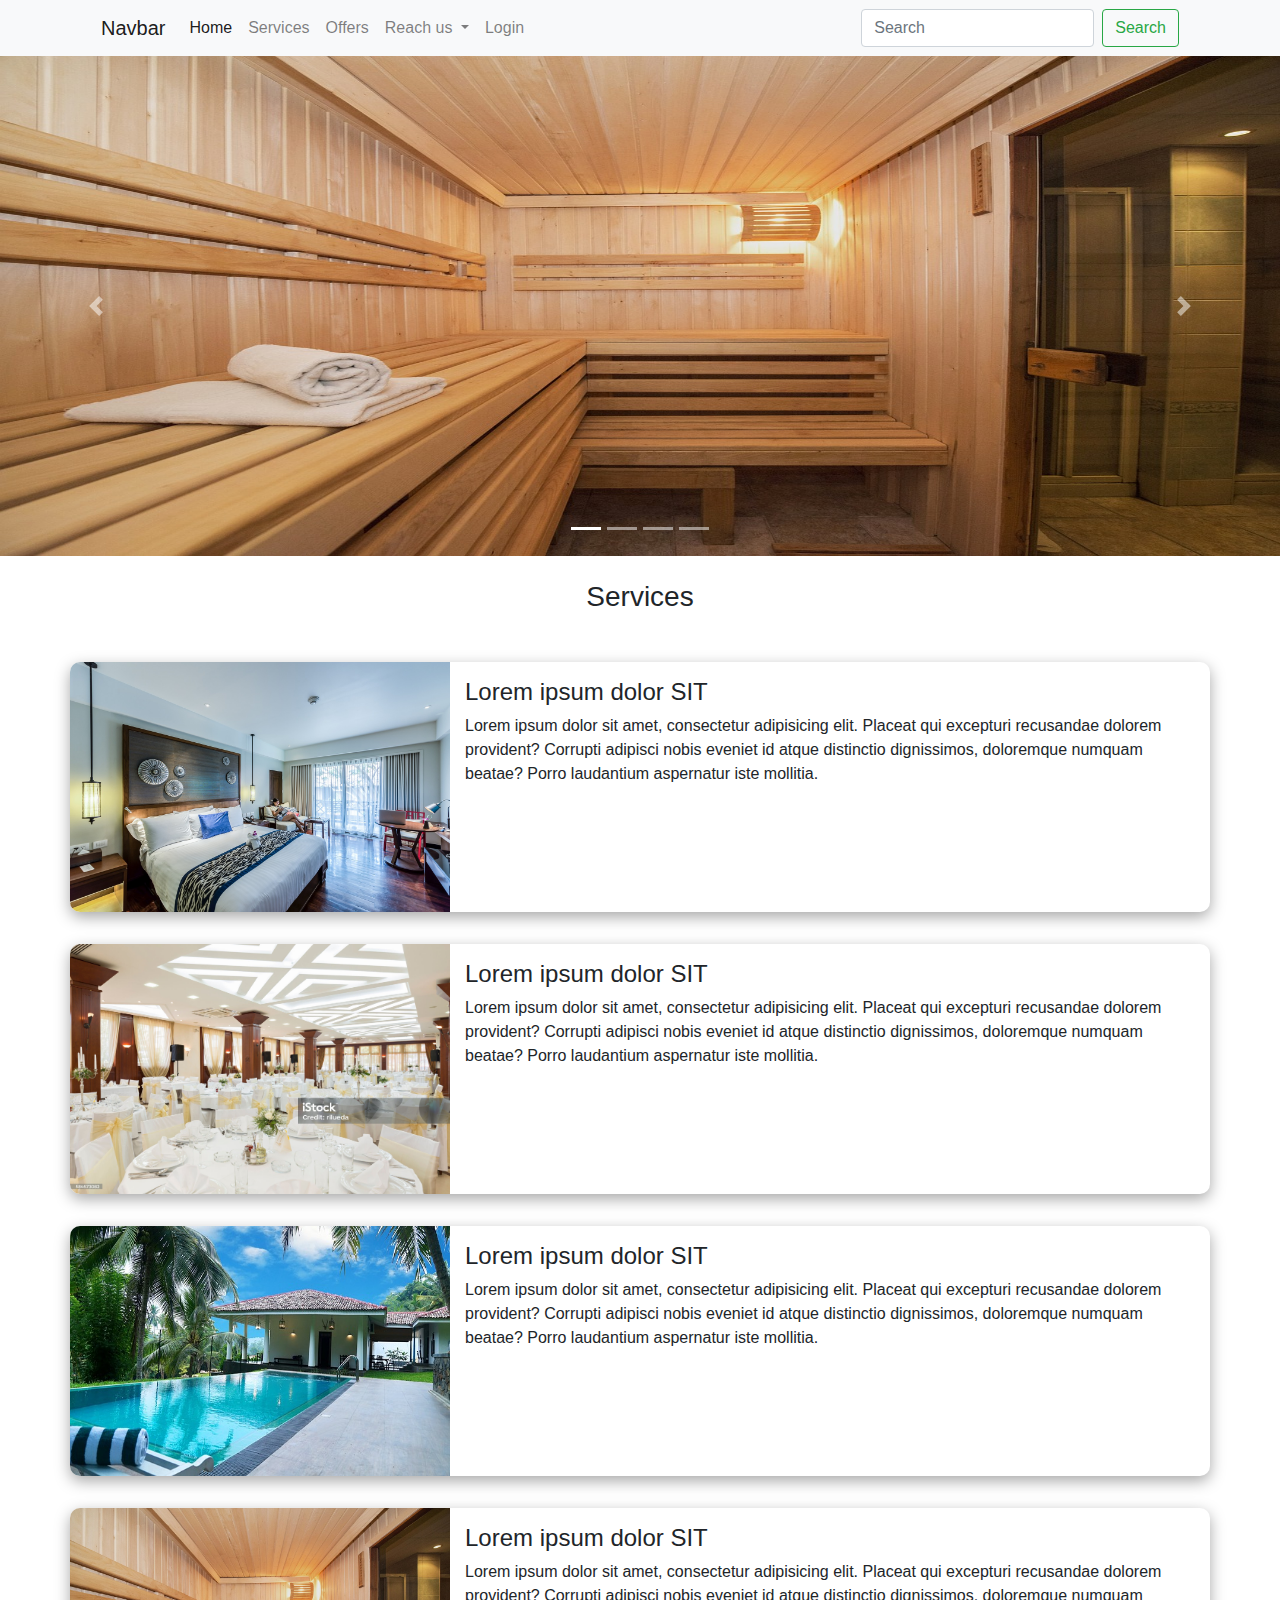
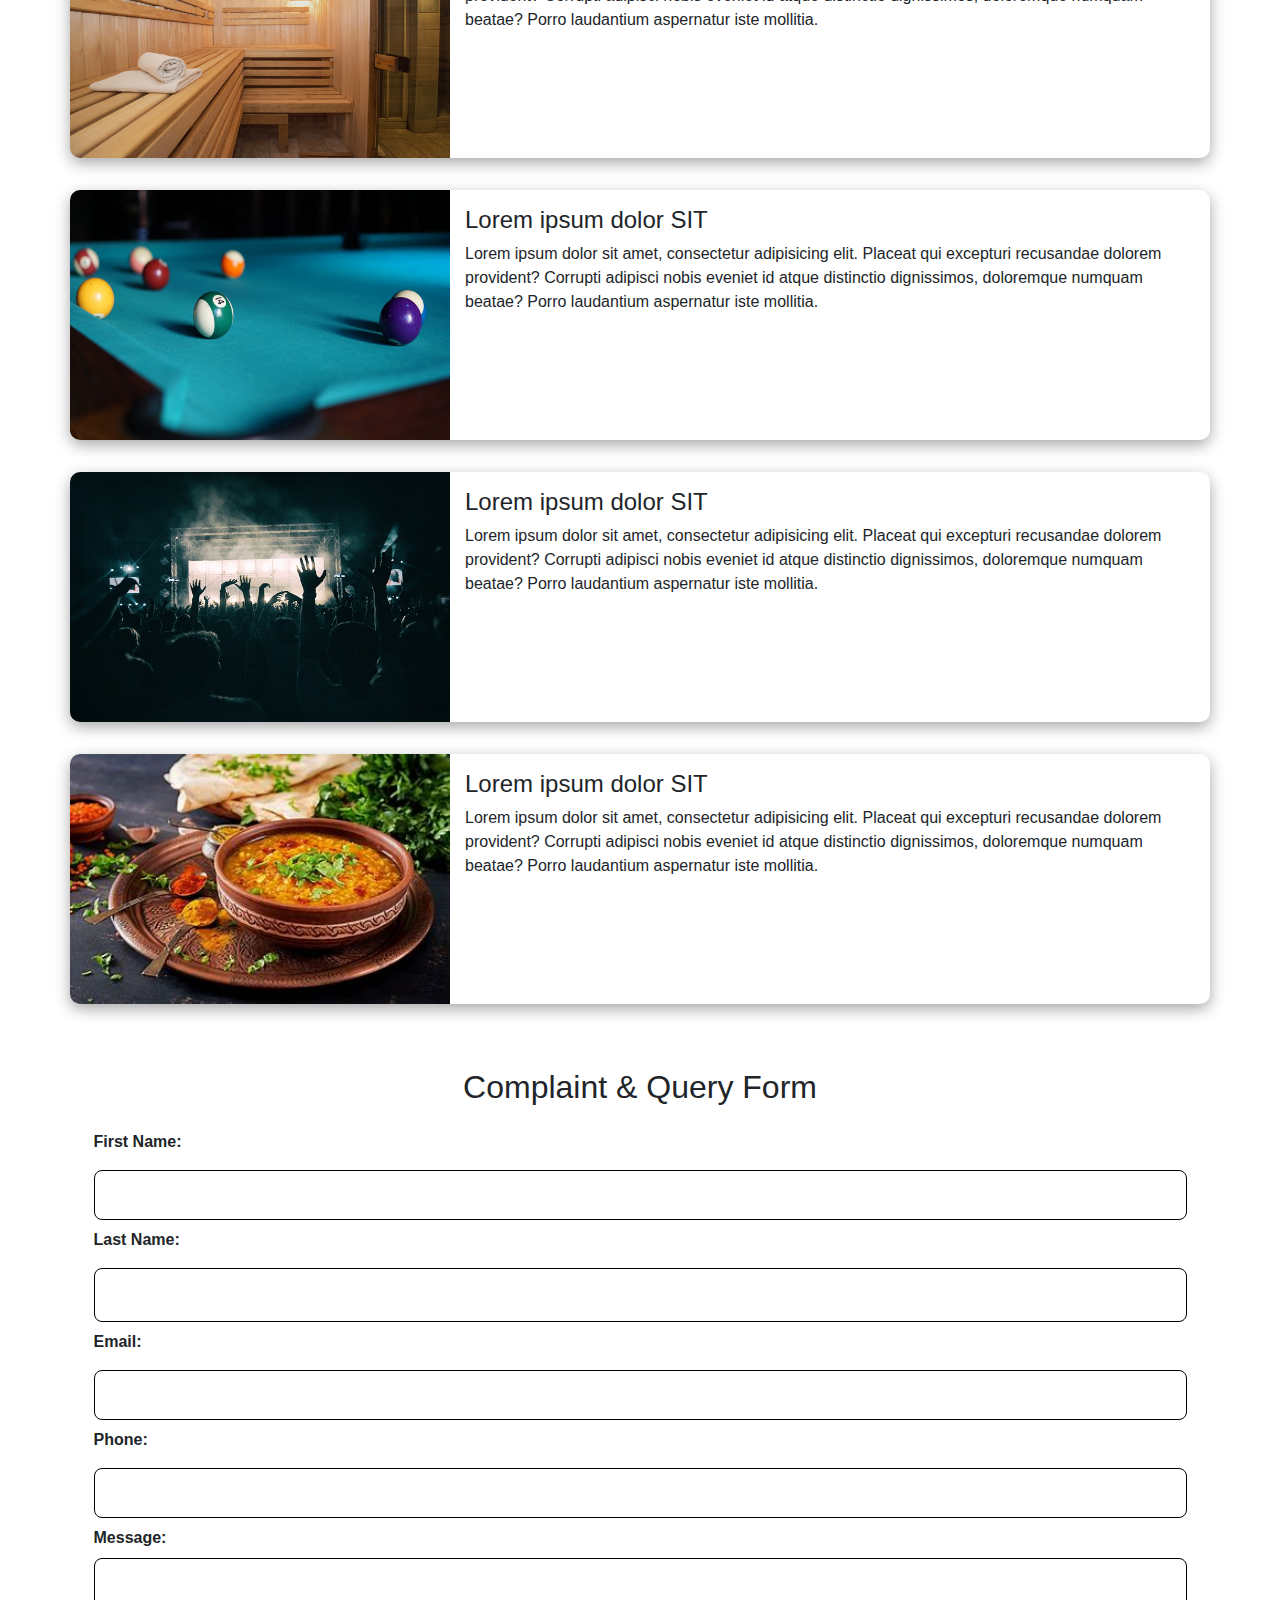
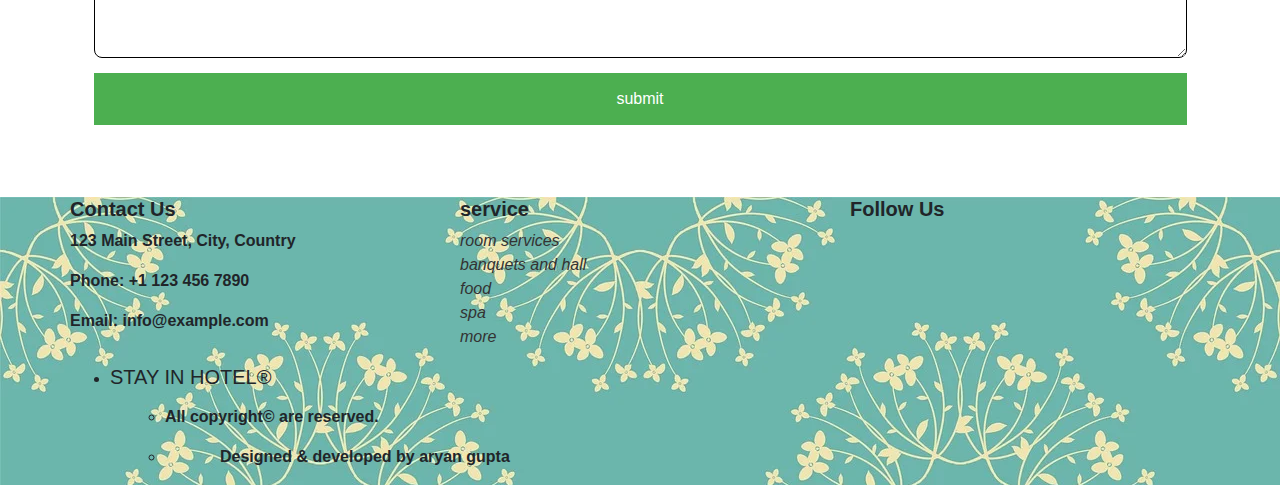
<file: html/service main page.html>
<!DOCTYPE html>
<html lang="en">

<head>
    <meta charset="UTF-8">
    <meta name="viewport" content="width=device-width, initial-scale=1.0">
    <title>service main page</title>
    <link rel="stylesheet" href="/CSS/indexnew.css">
    <!-- <link rel="stylesheet" href="/CSS/index.css"> -->
    <!-- bootstrap cdn -->
    <link rel="stylesheet" href="https://cdn.jsdelivr.net/npm/bootstrap@4.6.2/dist/css/bootstrap.min.css">
    <script src="https://cdn.jsdelivr.net/npm/jquery@3.7.1/dist/jquery.slim.min.js"></script>
    <script src="https://cdn.jsdelivr.net/npm/popper.js@1.16.1/dist/umd/popper.min.js"></script>
    <script src="https://cdn.jsdelivr.net/npm/bootstrap@4.6.2/dist/js/bootstrap.bundle.min.js"></script>
    <link rel="stylesheet" href="https://cdnjs.cloudflare.com/ajax/libs/font-awesome/6.5.1/css/all.min.css"
        integrity="sha512-DTOQO9RWCH3ppGqcWaEA1BIZOC6xxalwEsw9c2QQeAIftl+Vegovlnee1c9QX4TctnWMn13TZye+giMm8e2LwA=="
        crossorigin="anonymous" referrerpolicy="no-referrer" />
    <link rel="preconnect" href="https://fonts.googleapis.com">
    <link rel="preconnect" href="https://fonts.gstatic.com" crossorigin>
    <link href="https://fonts.googleapis.com/css2?family=Lugrasimo&display=swap" rel="stylesheet">

    <!-- bootstrap cdn close -->
</head>

<body>

    <!--  navigation bar starts here -->
    <div class="container-fluid sticky-top bg-light" id="">
        <div class="container" id="">
            <nav class="navbar navbar-expand-lg navbar-light ">
                <a class="navbar-brand" href="#">Navbar</a>
                <button class="navbar-toggler" type="button" data-toggle="collapse"
                    data-target="#navbarSupportedContent" aria-controls="navbarSupportedContent" aria-expanded="false"
                    aria-label="Toggle navigation">
                    <span class="navbar-toggler-icon"></span>
                </button>

                <div class="collapse navbar-collapse" id="navbarSupportedContent">
                    <ul class="navbar-nav mr-auto">
                        <li class="nav-item active">
                            <a class="nav-link" href="/index.html">Home <span class="sr-only">(current)</span></a>
                        </li>
                        <li class="nav-item">
                            <a class="nav-link" href="/html/service main page.html">Services</a>
                        </li>

                        <li class="nav-item">
                            <a class="nav-link " href="#">Offers</a>
                        </li>
                        <li class="nav-item dropdown">
                            <a class="nav-link dropdown-toggle" href="#" id="navbarDropdown" role="button"
                                data-toggle="dropdown" aria-haspopup="true" aria-expanded="false">
                                Reach us
                            </a>
                            <div class="dropdown-menu" aria-labelledby="navbarDropdown">
                                <a class="dropdown-item" href="#">Contact us</a>
                                <a class="dropdown-item" href="#">social media</a>
                                <div class="dropdown-divider"></div>
                                <a class="dropdown-item" href="#">About us</a>
                            </div>
                        </li>
                        <li class="nav-item">
                            <a class="nav-link" href="/html/login.html">Login</a>
                        </li>
                    </ul>
                    <form class="form-inline my-2 my-lg-0">
                        <input class="form-control mr-sm-2" type="search" placeholder="Search" aria-label="Search">
                        <button class="btn btn-outline-success my-2 my-sm-0" type="submit">Search</button>
                    </form>

                </div>
            </nav>
        </div>
    </div>

    <!-- navigation ends here -->

    <!-- top  banner  start-->
    <div id="demo" class="carousel slide h-10" data-ride="carousel">

        <!-- Indicators -->
        <ul class="carousel-indicators">
            <li data-target="#demo" data-slide-to="0" class="active"></li>
            <li data-target="#demo" data-slide-to="1"></li>
            <li data-target="#demo" data-slide-to="2"></li>
            <li data-target="#demo" data-slide-to="3"></li>
        </ul>

        <!-- The slideshow image  -->
        <div class="carousel-inner">
            <div class="carousel-item active bannerservice">
                <!-- <img src="image/img1.jpg" alt="Los Angeles" width="1100" height="500">  -->
            </div>
            <div class="carousel-item bannerservice">
                <!-- <img src="image/img2.jpg" alt="Chicago" width="1100" height="500"> -->
            </div>
            <div class="carousel-item bannerservice">
                <!-- <img src="image/img3.jpg" alt="New York" width="1100" height="500">  -->
            </div>
            <div class="carousel-item bannerservice">
                <!-- <img src="image/img3.jpg" alt="New York" width="1100" height="500">  -->
            </div>
        </div>

        <!-- Left and right controls -->
        <a class="carousel-control-prev" href="#demo" data-slide="prev">
            <span class="carousel-control-prev-icon"></span>
        </a>
        <a class="carousel-control-next" href="#demo" data-slide="next">
            <span class="carousel-control-next-icon"></span>
        </a>
    </div>

    <!-- THE top BANNER CLOSE -->

    <!-- card wise service -->


    <div class="container-fluid">
        <div class="container">
            <div class="col py-4 text-center">
                <h3>Services</h3>
            </div>
            <div class="row">
                <div class="col-lg-12 col-md-12 col-sm-12 py-3">
                    <div class="row" id="hotel-wrap">
                        <div class="col-lg-4 col-md-6 col-sm-12 p-0">
                            <img src="/image/room/apartment-1822409_1280.jpg" alt="">
                        </div>
                        <div class="col-lg-8 col-md-6 col-sm-12">
                            <h4 class="pt-3">Lorem ipsum dolor SIT </h4>
                            <p>Lorem ipsum dolor sit amet, consectetur adipisicing elit. Placeat qui excepturi
                                recusandae
                                dolorem provident? Corrupti adipisci nobis eveniet id atque distinctio dignissimos,
                                doloremque numquam beatae? Porro laudantium aspernatur iste mollitia.</p>
                        </div>
                    </div>
                </div>
                <div class="col-lg-12 col-md-12 col-sm-12 py-3">
                    <div class="row" id="hotel-wrap">
                        <div class="col-lg-4 col-md-6 col-sm-12 p-0">
                            <img src="/image/banquet/banquet hall chair.jpg" alt="">
                        </div>
                        <div class="col-lg-8 col-md-6 col-sm-12">
                            <h4 class="pt-3">Lorem ipsum dolor SIT </h4>
                            <p>Lorem ipsum dolor sit amet, consectetur adipisicing elit. Placeat qui excepturi
                                recusandae
                                dolorem provident? Corrupti adipisci nobis eveniet id atque distinctio dignissimos,
                                doloremque numquam beatae? Porro laudantium aspernatur iste mollitia.</p>
                        </div>
                    </div>
                </div>
                <div class="col-lg-12 col-md-12 col-sm-12 py-3">
                    <div class="row" id="hotel-wrap">
                        <div class="col-lg-4 col-md-6 col-sm-12 p-0">
                            <img src="/image/pool/pool2.jpg" alt="">
                        </div>
                        <div class="col-lg-8 col-md-6 col-sm-12">
                            <h4 class="pt-3">Lorem ipsum dolor SIT </h4>
                            <p>Lorem ipsum dolor sit amet, consectetur adipisicing elit. Placeat qui excepturi
                                recusandae
                                dolorem provident? Corrupti adipisci nobis eveniet id atque distinctio dignissimos,
                                doloremque numquam beatae? Porro laudantium aspernatur iste mollitia.</p>
                        </div>
                    </div>
                </div>
                <div class="col-lg-12 col-md-12 col-sm-12 py-3">
                    <div class="row" id="hotel-wrap">
                        <div class="col-lg-4 col-md-6 col-sm-12 p-0">
                            <img src="/image/spa/pool-3001209_1280.jpg" alt="">
                        </div>
                        <div class="col-lg-8 col-md-6 col-sm-12">
                            <h4 class="pt-3">Lorem ipsum dolor SIT </h4>
                            <p>Lorem ipsum dolor sit amet, consectetur adipisicing elit. Placeat qui excepturi
                                recusandae
                                dolorem provident? Corrupti adipisci nobis eveniet id atque distinctio dignissimos,
                                doloremque numquam beatae? Porro laudantium aspernatur iste mollitia.</p>
                        </div>
                    </div>
                </div>
                <div class="col-lg-12 col-md-12 col-sm-12 py-3">
                    <div class="row" id="hotel-wrap">
                        <div class="col-lg-4 col-md-6 col-sm-12 p-0">
                            <img src="/image/game/billiards-5489526_1280.jpg" alt="">
                        </div>
                        <div class="col-lg-8 col-md-6 col-sm-12">
                            <h4 class="pt-3">Lorem ipsum dolor SIT </h4>
                            <p>Lorem ipsum dolor sit amet, consectetur adipisicing elit. Placeat qui excepturi
                                recusandae
                                dolorem provident? Corrupti adipisci nobis eveniet id atque distinctio dignissimos,
                                doloremque numquam beatae? Porro laudantium aspernatur iste mollitia.</p>
                        </div>
                    </div>
                </div>
                <div class="col-lg-12 col-md-12 col-sm-12 py-3">
                    <div class="row" id="hotel-wrap">
                        <div class="col-lg-4 col-md-6 col-sm-12 p-0">
                            <img src="/image/clubpub/crowd-1056764_640.jpg" alt="">
                        </div>
                        <div class="col-lg-8 col-md-6 col-sm-12">
                            <h4 class="pt-3">Lorem ipsum dolor SIT </h4>
                            <p>Lorem ipsum dolor sit amet, consectetur adipisicing elit. Placeat qui excepturi
                                recusandae
                                dolorem provident? Corrupti adipisci nobis eveniet id atque distinctio dignissimos,
                                doloremque numquam beatae? Porro laudantium aspernatur iste mollitia.</p>
                        </div>
                    </div>
                </div>
                <div class="col-lg-12 col-md-12 col-sm-12 py-3">
                    <div class="row" id="hotel-wrap">
                        <div class="col-lg-4 col-md-6 col-sm-12 p-0">
                            <img src="/image/food/food2.jpg" alt="">
                        </div>
                        <div class="col-lg-8 col-md-6 col-sm-12">
                            <h4 class="pt-3">Lorem ipsum dolor SIT </h4>
                            <p>Lorem ipsum dolor sit amet, consectetur adipisicing elit. Placeat qui excepturi
                                recusandae
                                dolorem provident? Corrupti adipisci nobis eveniet id atque distinctio dignissimos,
                                doloremque numquam beatae? Porro laudantium aspernatur iste mollitia.</p>
                        </div>
                    </div>
                </div>
            </div>
        </div>
    </div>

    <!-- card wise service end -->
    <!-- offer for service -->
    <section class="py-5">
        <h2 id="heading">Complaint & Query Form</h2>
        <div class="container-fluid ">
            <div class="contact">
                <form action="/submit_contact_form" method="post">
                    <label for="fname">First Name:</label><br>
                    <input type="text" id="fname" name="fname"><br>
                    <label for="lname">Last Name:</label><br>
                    <input type="text" id="lname" name="lname"><br>
                    <label for="email">Email:</label><br>
                    <input type="text" id="email" name="email"><br>
                    <label for="phone">Phone:</label><br>
                    <input type="number" id="phone" name="phone"><br>
                    <label for="message">Message:</label><br>
                    <textarea id="message" name="message"></textarea><br>
                    <button type="submit"> submit</button>
                </form>
            </div>
        </div>
    </section>
    <!-- footer start -->
    <section>
        <footer class="footer p-0">
            <div class="container p-0">
                <div class="row">
                    <div class="col-md-6 col-lg-4 col-sm-12">
                        <h3>Contact Us</h3>
                        <p>123 Main Street, City, Country</p>
                        <p>Phone: +1 123 456 7890</p>
                        <p>Email: info@example.com</p>
                    </div>

                    <div class="col-md-6 col-lg-4 col-sm-12">
                        <h3>service</h3>
                        <ul class="services">
                            <li><a href="#"><i class="rooms">room services</i></a></li>
                            <li><a href="#"><i class="banquets">banquets and hall</i></a></li>
                            <li><a href="#"><i class="restaurants">food</i></a></li>
                            <li><a href="#"><i class="spa">spa</i></a></li>
                            <li><a href="#"><i class="more">more</i></a></li>
                        </ul>
                    </div>
                    <div class="col-md-6 col-lg-4 col-sm-12">
                        <h3>Follow Us </h3>
                        <ul class="social-media">
                            <li><a href="#"><i class="fa-brands fa-square-instagram"></i></a></li>
                            <li><a href="#"><i class="fa-brands fa-facebook "></i></a></li>
                            <li><a href="#"><i class="fa-brands fa-square-x-twitter "></i></a></li>
                        </ul>
                    </div>
                    <div class="col">

                        <ul class="developed">
                            <li>
                                <p>
                                <h5>STAY IN HOTEL&#174;</h5>
                                </p>
                            </li>
                            <div class="col">

                                <ul class="developed">
                                    <li>
                                        <p>All copyright&#169; are reserved.</p>
                                    <li>
                                        <div class="col">

                                            <ul class="developed">
                                                <p>Designed &amp; developed by aryan gupta</p>
                                    </li>
                                </ul>
                            </div>
                    </div>

                </div>
            </div>
            
        </footer>
    </section>
    <!-- footer ends here -->
</body>

</html>
</file>
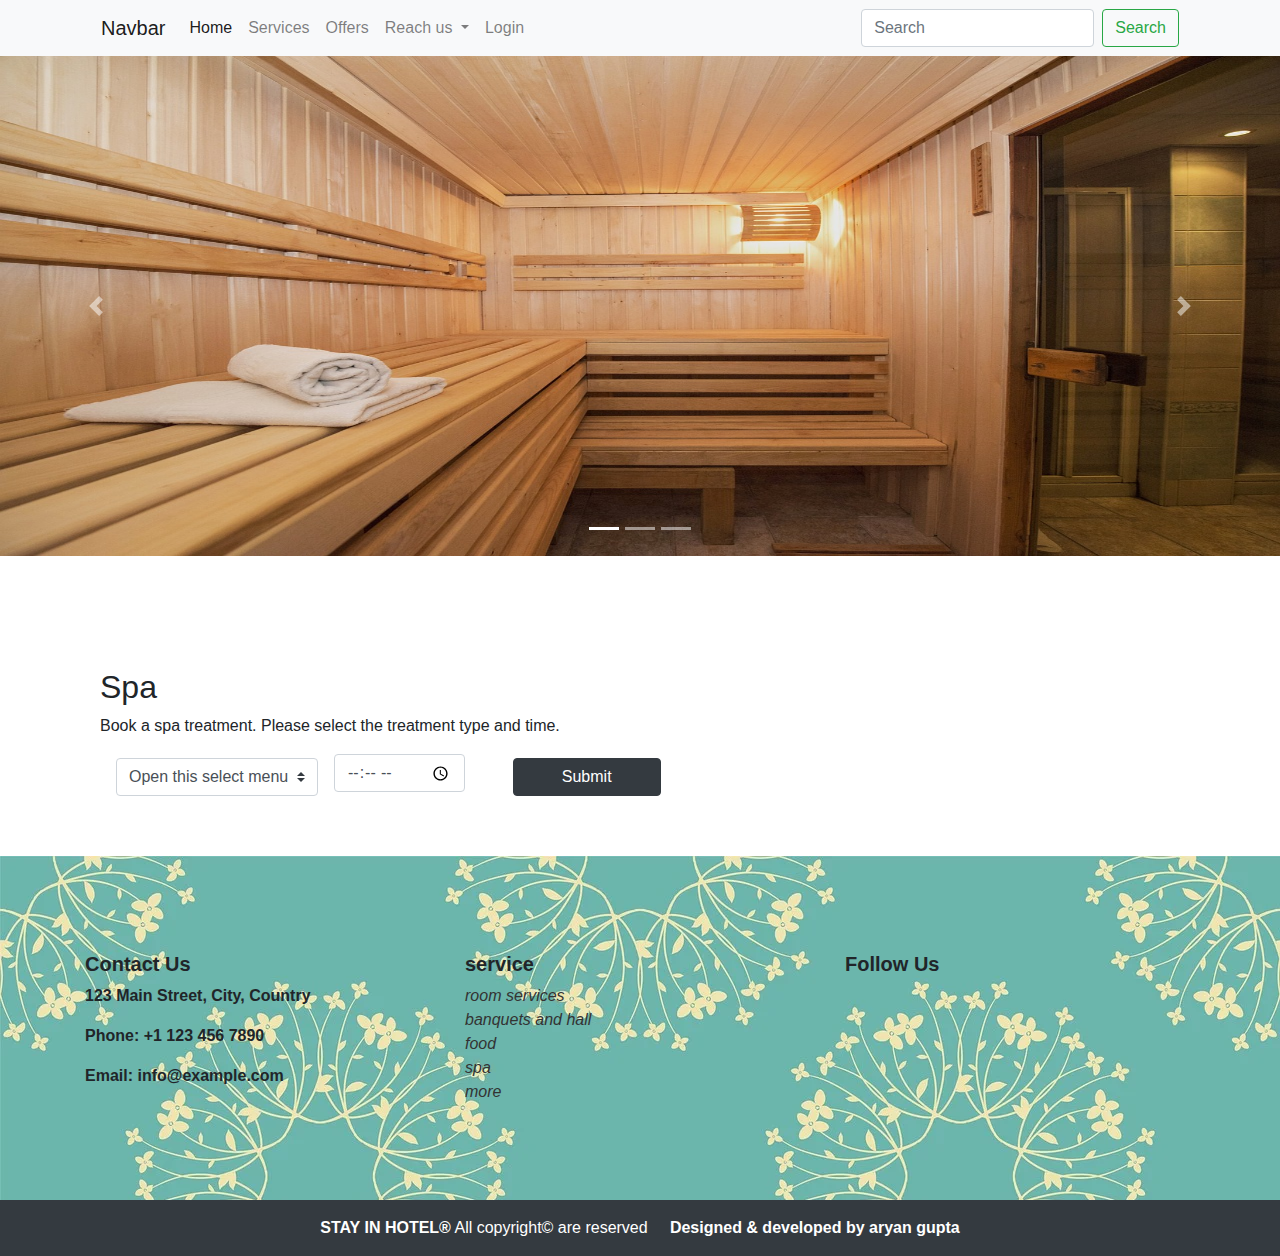
<file: html/spa.html>
<!DOCTYPE html>
<html lang="en">

<head>
    <meta charset="UTF-8">
    <meta name="viewport" content="width=device-width, initial-scale=1.0">
    <title> spa </title>
    <link rel="stylesheet" href="/CSS/indexnew.css">
    <!-- <link rel="stylesheet" href="/CSS/index.css"> -->
    <!-- bootstrap cdn -->
    <link rel="stylesheet" href="https://cdn.jsdelivr.net/npm/bootstrap@4.6.2/dist/css/bootstrap.min.css">
    <script src="https://cdn.jsdelivr.net/npm/jquery@3.7.1/dist/jquery.slim.min.js"></script>
    <script src="https://cdn.jsdelivr.net/npm/popper.js@1.16.1/dist/umd/popper.min.js"></script>
    <script src="https://cdn.jsdelivr.net/npm/bootstrap@4.6.2/dist/js/bootstrap.bundle.min.js"></script>
    <link rel="stylesheet" href="https://cdnjs.cloudflare.com/ajax/libs/font-awesome/6.5.1/css/all.min.css"
        integrity="sha512-DTOQO9RWCH3ppGqcWaEA1BIZOC6xxalwEsw9c2QQeAIftl+Vegovlnee1c9QX4TctnWMn13TZye+giMm8e2LwA=="
        crossorigin="anonymous" referrerpolicy="no-referrer" />
    <link rel="preconnect" href="https://fonts.googleapis.com">
    <link rel="preconnect" href="https://fonts.gstatic.com" crossorigin>
    <link href="https://fonts.googleapis.com/css2?family=Lugrasimo&display=swap" rel="stylesheet">

    <!-- bootstrap cdn close -->
</head>

<body>

    <!--  navigation bar starts here -->
    <div class="container-fluid sticky-top bg-light" id="">
        <div class="container" id="">
            <nav class="navbar navbar-expand-lg navbar-light ">
                <a class="navbar-brand" href="#">Navbar</a>
                <button class="navbar-toggler" type="button" data-toggle="collapse"
                    data-target="#navbarSupportedContent" aria-controls="navbarSupportedContent" aria-expanded="false"
                    aria-label="Toggle navigation">
                    <span class="navbar-toggler-icon"></span>
                </button>

                <div class="collapse navbar-collapse" id="navbarSupportedContent">
                    <ul class="navbar-nav mr-auto">
                        <li class="nav-item active">
                            <a class="nav-link" href="/index.html">Home <span class="sr-only">(current)</span></a>
                        </li>
                        <li class="nav-item">
                            <a class="nav-link" href="/html/service main page.html">Services</a>
                        </li>
                       
                        <li class="nav-item">
                            <a class="nav-link " href="#">Offers</a>
                        </li>
                        <li class="nav-item dropdown">
                            <a class="nav-link dropdown-toggle" href="#" id="navbarDropdown" role="button"
                                data-toggle="dropdown" aria-haspopup="true" aria-expanded="false">
                                Reach us
                            </a>
                            <div class="dropdown-menu" aria-labelledby="navbarDropdown">
                                <a class="dropdown-item" href="#">Contact us</a>
                                <a class="dropdown-item" href="#">social media</a>
                                <div class="dropdown-divider"></div>
                                <a class="dropdown-item" href="#">About us</a>
                            </div>
                        </li>
                        <li class="nav-item">
                            <a class="nav-link" href="/html/login.html">Login</a>
                        </li>
                    </ul>
                    <form class="form-inline my-2 my-lg-0">
                        <input class="form-control mr-sm-2" type="search" placeholder="Search" aria-label="Search">
                        <button class="btn btn-outline-success my-2 my-sm-0" type="submit">Search</button>
                    </form>

                </div>
            </nav>
        </div>
    </div>

    <!-- navigation ends here -->

    <!-- top  banner  start-->
    <div id="demo" class="carousel slide h-10" data-ride="carousel">

        <!-- Indicators -->
        <ul class="carousel-indicators">
            <li data-target="#demo" data-slide-to="0" class="active"></li>
            <li data-target="#demo" data-slide-to="1"></li>
            <li data-target="#demo" data-slide-to="2"></li>
        </ul>

        <!-- The slideshow -->
        <div class="carousel-inner">
            <div class="carousel-item active bannerspa">
                <!-- <img src="image/img1.jpg" alt="Los Angeles" width="1100" height="500">  -->
            </div>
            <div class="carousel-item bannerspa">
                <!-- <img src="image/img2.jpg" alt="Chicago" width="1100" height="500"> -->
            </div>
            <div class="carousel-item bannerspa">
                <!-- <img src="image/img3.jpg" alt="New York" width="1100" height="500">  -->
            </div>
        </div>

        <!-- Left and right controls -->
        <a class="carousel-control-prev" href="#demo" data-slide="prev">
            <span class="carousel-control-prev-icon"></span>
        </a>
        <a class="carousel-control-next" href="#demo" data-slide="next">
            <span class="carousel-control-next-icon"></span>
        </a>
    </div>

    <!-- THE top BANNER CLOSE -->
<!-- banquet hall starts here -->
    <div class="contianer-fluid py-5" id="box-shadow">
        <div class="container">
            <div class="col">
                <div class="service" id="spa">
                    <h2>Spa</h2>
                    <p>Book a spa treatment. Please select the treatment type and time.</p>
    
    
                    <form class="form-inline">
                        <div class="form-group mx-sm-3 mb-2">
                            <select class="custom-select">
                                <option selected>Open this select menu</option>
                                <option value="1">massage</option>
                                <option value="2">facial</option>
                                <option value="3">Any</option>
                            </select>
                            <div class="form-group mx-sm-3 mb-2">
                                <label for="time" class="sr-only">Time</label>
                                <input type="time" class="form-control" id="time" placeholder="time">
                            </div>
                        </div>
    
                        <div class="form-group mx-sm-3 mb-2">
                            <button class="btn btn-dark text-white px-5">Submit</button>
                            <!-- <button onclick="requestService('room-services')">Request Service</button> -->
    
                        </div>
                    </form>
                </div>
           
            </div>
        </div>
    </div>
 <!-- spa ends here -->

    <!-- footer start -->
    <section class=" ">
        <footer class="footer py-5">
            <div class="container">
                <div class="row py-5">
                    <div class="col-md-6 col-lg-4 col-sm-12">
                        <h3 class="">Contact Us</h3>
                        <p>123 Main Street, City, Country</p>
                        <p>Phone: +1 123 456 7890</p>
                        <p>Email: info@example.com</p>
                    </div>

                    <div class="col-md-6 col-lg-4 col-sm-12">
                        <h3>service</h3>
                        <ul class="services">
                            <li><a href="#"><i class="rooms">room services</i></a></li>
                            <li><a href="#"><i class="banquets">banquets and hall</i></a></li>
                            <li><a href="#"><i class="restaurants">food</i></a></li>
                            <li><a href="#"><i class="spa">spa</i></a></li>
                            <li><a href="#"><i class="more">more</i></a></li>
                        </ul>
                    </div>
                    <div class="col-md-6 col-lg-4 col-sm-12">
                        <h3>Follow Us </h3>
                        <ul class="social-media">
                            <li class=" pr-2"><a href="#"><i class="fa-brands fa-square-instagram"></i></a></li>
                            <li class=" px-2"><a href="#"><i class="fa-brands fa-facebook "></i></a></li>
                            <li class=" px-2"><a href="#"><i class="fa-brands fa-square-x-twitter "></i></a></li>
                        </ul>
                    </div>

                </div>
            </div>
        </footer>
     </section>
    <!-- footer ends here -->

    <div class="container-fluid bg-dark text-white py-3">
        <div class="container text-center">
            <!-- <h5>STAY IN HOTEL&#174;</h5> All copyright&#169; are reserved.</p>
            <p>Designed &amp; developed by aryan gupta</p> -->
            <span><b>STAY IN HOTEL&#174;</b> All copyright&#169; are reserved &nbsp;&nbsp;&nbsp; <Strong>Designed
                    &amp; developed by aryan gupta
                </Strong>
            </span>
        </div>
    </div>
</body>

</html>
</file>
<file: CSS/indexnew.css>
/*  top banner section */
.banner{
    height: 500px;
    /* width: 100%; */
    background-repeat: no-repeat;
    background-size: 100% 100%;
}
.banner:nth-child(1){
    
    background-image: url("/image/corridor/hotel-928937_1280.jpg");

}
.banner:nth-child(2){
    
    background-image: url("/image/corridor/hotel-575085_1280.jpg");

}
.banner:nth-child(3){
    
    background-image: url("/image/corridor/outer\ window.jpg");

}

/* hotel wrap */
#wrap{
  box-shadow: rgba(0, 0, 0, 0.35) 0px 5px 15px;
  border-radius: 10px;
}
#wrap img{
   border-top-right-radius: 10px;
   border-top-left-radius: 10px;
   height: 200px;
}

/* event */
#event img{
   width: 100%;
}

#event #google-play-badge{
   width: 23%;
   
}


#event #apple-store-badge{
   width: 18%;
}

#hotel-wrap{
    box-shadow: rgba(0, 0, 0, 0.35) 0px 5px 15px;
    border-radius: 10px;
}
#hotel-wrap img{
  width: 100%;
  height: 250px;
  border-bottom-left-radius: 10px ;
  border-top-left-radius: 10px ;
}
/* banner section end here */

.quote{
  font-family: 'Lugrasimo', cursive;
  
}

/* hotel option box wise */
.hotel-option img{
  width: 100%;
}
/* hotel option ends here */


  /* contact form starts here */
  #contact,#heading{
    font-family: -apple-system,BlinkMacSystemFont,"Segoe UI",Roboto,"Helvetica Neue",Arial,"Noto Sans","Liberation Sans",sans-serif,"Apple Color Emoji","Segoe UI Emoji","Segoe UI Symbol","Noto Color Emoji";
}

#heading{
    text-align: center;
}

.contact {
    width: 90%;
    padding: 16px;
    background-color: white;
    margin: 0 auto;
    /* border: 1px solid black; */
    border-radius: 4%;
}

.contact input[type=text],
.contact input[type=number],
.contact select,
.contact input[type=email] 
.contact input[type=message] {
    width: 100%;
    padding: 12px 20px;
    margin: 8px 0;
    display: inline-block;
    border: 1px solid black;
    box-sizing: border-box;
    border-radius: 8px;
}

.contact button {
    background-color: #4CAF50;
    color: white;
    padding: 14px 20px;
    margin: 8px 0;
    border: none;
    cursor: pointer;
    width: 100%;
}

button:hover {
    opacity: 0.8;
}

.contact{
    font-weight: bold;
}

.contact #lname {
    float: right;
    padding-top: 16px;
}

#lname:hover {
    color: black;
}

/* @media screen and (max-width: 300px) {
    .container {
        width: 100%;
        padding: 16px;
    }
} */
.contact #phone{
    width: 100%;
    
}
#message{
    height: 100px;
    width: 100%;
    border-radius: 8px;
    border: 1px solid black;
}
  /* contact form css ends here */
 
 
  /* footer css starts here */


.footer {
  background-color: #f8f8f8;
  /* padding: 40px 0; */
  background-image: url(/image/floral-2622312_1280.webp);
}

.footer h3 {
  font-size: 20px;
  font-weight: bold;
  /* margin-bottom: 20px; */
}

.footer p {
  /* margin-bottom: 10px; */
  font-weight: bold;
}

.footer ul.social-media {
  list-style: none;
  padding: 0;
  margin: 0;
  font-weight: bold;

}

.footer ul.social-media li {
  display: inline-block;
  /* margin-right: 10px; */
}

.footer ul.social-media li a {
  color: #333;
  font-size: 18px;
}

.footer ul.services {
  list-style: none;
  padding: 0;
  margin: 0;
}

.footer ul.services li {
  /* margin-bottom: 10px; */
}

.footer ul.services li a {
  color: #333;
  font-size: 16px;
}

.footer ul.services li i {
  /* margin-right: 5px; */
}


/* footeer ends here */


/* banquet hall spa swiming pool room service css starts here */



#box-shadow{
  /* box-shadow: rgba(0, 0, 0, 0.35) 0px 5px 15px; */
  margin-top: 5%;
}






/* service  main page  css start */

.bannerservice{
  height: 500px;
  /* width: 100%; */
  background-repeat: no-repeat;
  background-size: 100% 100%;
}
.bannerservice:nth-child(1){
  
  background-image: url("/image/spa/pool-3001209_1280.jpg");

}
.bannerservice:nth-child(2){
  
  background-image: url("/image/pool/relaxing-3112750_1280.jpg");

}
.bannerservice:nth-child(3){
  
  background-image: url("/image/restraurant/restro\ table.jpg");

}
.bannerservice:nth-child(4){
  
  background-image: url("/image/banquet/banquet\ dinner.jpg");

}


/* spa page */
.bannerspa{
  height: 500px;
  /* width: 100%; */
  background-repeat: no-repeat;
  background-size: 100% 100%;
}
.bannerspa:nth-child(1){
  
  background-image: url("/image/spa/pool-3001209_1280.jpg");

}
.bannerspa:nth-child(2){
  
  background-image: url("/image/spa/spa2.jpg");

}
.bannerspa:nth-child(3){
  
  background-image: url("/image/spa/herbs-3119132_640.jpg");

}

/* banquet hall  banner starts */
.bannerban{
  height: 500px;
  /* width: 100%; */
  background-repeat: no-repeat;
  background-size: 100% 100%;
}
.bannerban:nth-child(1){
  
  background-image: url("/image/banquet/priemeum.jpg");

}
.bannerban:nth-child(2){
  
  background-image: url("/image/banquet/banquet\ dinner.jpg");

}
.bannerban:nth-child(3){
  
  background-image: url("/image/banquet/banquet\ dinner.jpg");

}
/* banquet hall banner close */


/* restaurant  banner starts */
.bannerrest{
  height: 500px;
  /* width: 100%; */
  background-repeat: no-repeat;
  background-size: 100% 100%;
}
.bannerrest:nth-child(1){
  
  background-image: url("/image/food/food3.jpg");

}
.bannerrest:nth-child(2){
  
  background-image: url("/image/food/food1.jpg");

}
.bannerrest:nth-child(3){
  
  background-image: url("/image/food/food2.jpg");

}
/* banquet hall banner close */
</file>
<file: CSS/Adminindex.css>
#togglebox{
    
        box-shadow: rgba(0, 0, 0, 0.35) 0px 5px 15px;
        border-radius: 10px;
        height:600px;
      }

      .tab-content{
        box-shadow: rgba(0, 0, 0, 0.35) 0px 5px 15px;
        border-radius: 10px;
        height: 600px;
      }
</file>
<file: html/style.css>
body {
    font-family: Arial, sans-serif;
    line-height: 1.6;
}

header {
    background-color: #f4f4f4;
    padding: 20px;
}


h1, h2 {
    text-decoration: underline;
    color: goldenrod;
}

.about {
    background-color: #f9f9f9;
    padding: 20px;
}

.services, .achievements {
    background-color: #f9f9f9;
    padding: 20px;
}











/* footer {
    background-color: #e4e4e4;
    padding: 20px;
    text-align: center;
} */









.footer {
    background-color: #f8f8f8;
    /* padding: 40px 0; */
    background-image: url(/image/floral-2622312_1280.webp);
  }
  
  .footer h3 {
    font-size: 20px;
    font-weight: bold;
    /* margin-bottom: 20px; */
  }
  
  .footer p {
    /* margin-bottom: 10px; */
    font-weight: bold;
  }
  
  .footer ul.social-media {
    list-style: none;
    padding: 0;
    margin: 0;
    font-weight: bold;
  
  }
  
  .footer ul.social-media li {
    display: inline-block;
    /* margin-right: 10px; */
  }
  
  .footer ul.social-media li a {
    color: #333;
    font-size: 18px;
  }
  
  .footer ul.services {
    list-style: none;
    padding: 0;
    margin: 0;
  }
  
  .footer ul.services li {
    /* margin-bottom: 10px; */
  }
  
  .footer ul.services li a {
    color: #333;
    font-size: 16px;
  }
  
  .footer ul.services li i {
    /* margin-right: 5px; */
  }
</file>
<file: html/css/login/registration.css>
@import url('https://fonts.googleapis.com/css2?family=Quicksand:wght@300;400;500;600;700&display=swap');
*
{
	margin: 0;
	padding: 0;
	box-sizing: border-box;
	font-family: 'Quicksand', sans-serif;
}
body 
{
	display: flex;
	justify-content: center;
	align-items: center;
	min-height: 100vh;
	background: #000;
}
section 
{
	position: absolute;
	width: 100vw;
	height: 100vh;
	display: flex;
	justify-content: center;
	align-items: center;
	gap: 2px;
	flex-wrap: wrap;
	overflow: hidden;
}
section::before 
{
	content: '';
	position: absolute;
	width: 100%;
	height: 100%;
	background: linear-gradient(#000,#0f0,#000);
	animation: animate 5s linear infinite;
}
@keyframes animate 
{
	0%
	{
		transform: translateY(-100%);
	}
	100%
	{
		transform: translateY(100%);
	}
}
section span 
{
	position: relative;
	display:block;
	width: calc(6.25vw - 2px);
	height: calc(6.25vw - 2px);
	border-radius: 5%;
	background: #181818;
	z-index: 2;
	transition: 1.3s;
}
section span:hover 
{
	background: #0f0;
	transition: 0s;
}

section .signin
{
	position: absolute;
	width: 400px;
  background: #222;  
	z-index: 1000;
	display: flex;
	justify-content: center;
	align-items: center;
	padding: 40px;
	border-radius: 4px;
	box-shadow: 0 15px 35px rgba(0,0,0,9);
}
section .signin .content 
{
	position: relative;
	width: 100%;
	display: flex;
	justify-content: center;
	align-items: center;
	flex-direction: column;
	gap: 40px;
}
section .signin .content h2 
{
	font-size: 2em;
	color: #0f0;
	text-transform: uppercase;
}
section .signin .content .form 
{
	width: 100%;
	display: flex;
	flex-direction: column;
	gap: 25px;
}
section .signin .content .form .inputBox
{
	position: relative;
	width: 100%;
}
section .signin .content .form .inputBox input 
{
	position: relative;
	width: 100%;
	background: #333;
	border: none;
	outline: none;
	padding: 25px 10px 7.5px;
	border-radius: 4px;
	color: #fff;
	font-weight: 500;
	font-size: 1em;
}
section .signin .content .form .inputBox i 
{
	position: absolute;
	left: 0;
	padding: 15px 10px;
	font-style: normal;
	color: #aaa;
	transition: 0.5s;
	pointer-events: none;
}
.signin .content .form .inputBox input:focus ~ i,
.signin .content .form .inputBox input:valid ~ i
{
	transform: translateY(-7.5px);
	font-size: 0.8em;
	color: #fff;
}
.signin .content .form .links 
{
	position: relative;
	width: 100%;
	display: flex;
	justify-content: space-between;
}
.signin .content .form .links a 
{
	color: #fff;
	text-decoration: none;
}
.signin .content .form .links a:nth-child(2)
{
	color: #0f0;
	font-weight: 600;
}
.signin .content .form .inputBox  input[type="submit"]
{
	padding: 10px;
	background: #0f0;
	color: #000;
	font-weight: 600;
	font-size: 1.35em;
	letter-spacing: 0.05em;
	cursor: pointer;
}
input[type="submit"]:active
{
	opacity: 0.6;
	border: #181818;
}
@media (max-width: 900px)
{
	section span 
	{
		width: calc(10vw - 2px);
		height: calc(10vw - 2px);
	}
}
@media (max-width: 600px)
{
	section span 
	{
		width: calc(20vw - 2px);
		height: calc(20vw - 2px);
	}
}
</file>
